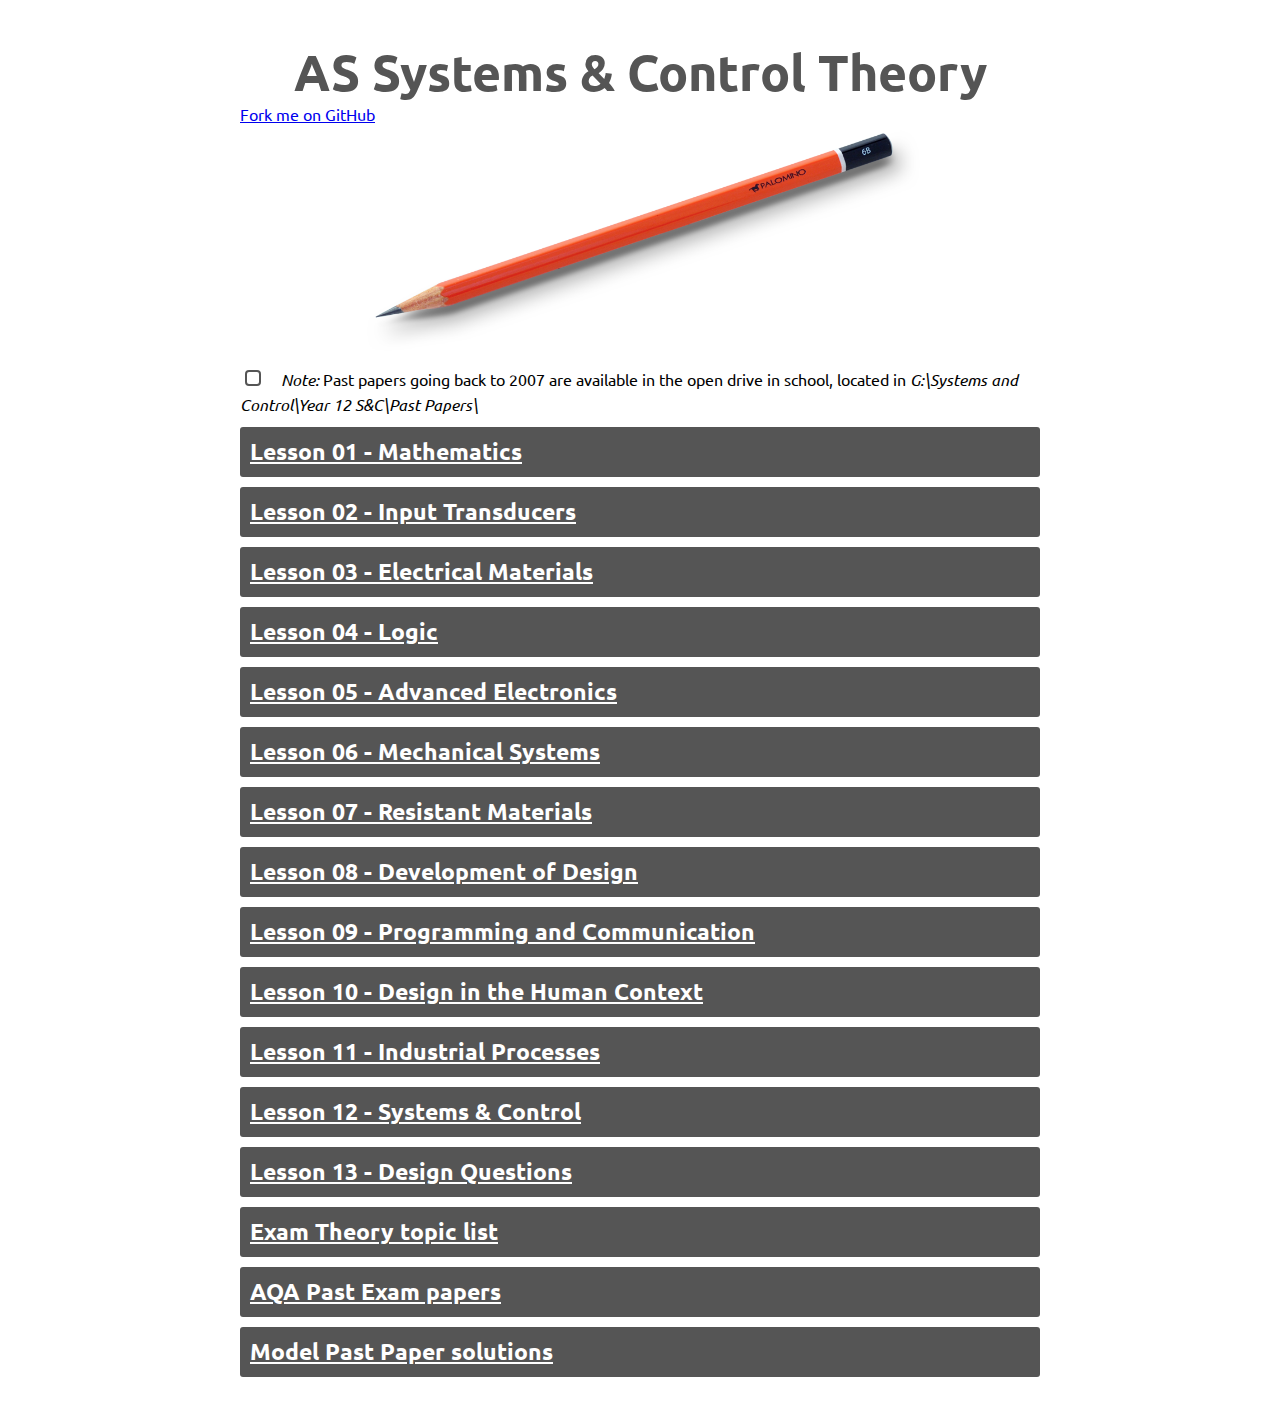
<file: index.html>
<?xml version="1.0" encoding="utf-8"?>
<!DOCTYPE html PUBLIC "-//W3C//DTD XHTML 1.0 Strict//EN"
"http://www.w3.org/TR/xhtml1/DTD/xhtml1-strict.dtd">
<html xmlns="http://www.w3.org/1999/xhtml" lang="en" xml:lang="en">
<head>
<title>AS Systems &amp; Control Theory</title>
<meta  http-equiv="Content-Type" content="text/html;charset=utf-8" />
<meta  name="generator" content="Org-mode" />
<style type="text/css">
 <!--/*--><![CDATA[/*><!--*/
  .title  { text-align: center; }
  .todo   { font-family: monospace; color: red; }
  .done   { color: green; }
  .tag    { background-color: #eee; font-family: monospace;
            padding: 2px; font-size: 80%; font-weight: normal; }
  .timestamp { color: #bebebe; }
  .timestamp-kwd { color: #5f9ea0; }
  .right  { margin-left: auto; margin-right: 0px;  text-align: right; }
  .left   { margin-left: 0px;  margin-right: auto; text-align: left; }
  .center { margin-left: auto; margin-right: auto; text-align: center; }
  .underline { text-decoration: underline; }
  #postamble p, #preamble p { font-size: 90%; margin: .2em; }
  p.verse { margin-left: 3%; }
  pre {
    border: 1px solid #ccc;
    box-shadow: 3px 3px 3px #eee;
    padding: 8pt;
    font-family: monospace;
    overflow: auto;
    margin: 1.2em;
  }
  pre.src {
    position: relative;
    overflow: visible;
    padding-top: 1.2em;
  }
  pre.src:before {
    display: none;
    position: absolute;
    background-color: white;
    top: -10px;
    right: 10px;
    padding: 3px;
    border: 1px solid black;
  }
  pre.src:hover:before { display: inline;}
  pre.src-sh:before    { content: 'sh'; }
  pre.src-bash:before  { content: 'sh'; }
  pre.src-emacs-lisp:before { content: 'Emacs Lisp'; }
  pre.src-R:before     { content: 'R'; }
  pre.src-perl:before  { content: 'Perl'; }
  pre.src-java:before  { content: 'Java'; }
  pre.src-sql:before   { content: 'SQL'; }

  table { border-collapse:collapse; }
  caption.t-above { caption-side: top; }
  caption.t-bottom { caption-side: bottom; }
  td, th { vertical-align:top;  }
  th.right  { text-align: center;  }
  th.left   { text-align: center;   }
  th.center { text-align: center; }
  td.right  { text-align: right;  }
  td.left   { text-align: left;   }
  td.center { text-align: center; }
  dt { font-weight: bold; }
  .footpara:nth-child(2) { display: inline; }
  .footpara { display: block; }
  .footdef  { margin-bottom: 1em; }
  .figure { padding: 1em; }
  .figure p { text-align: center; }
  .inlinetask {
    padding: 10px;
    border: 2px solid gray;
    margin: 10px;
    background: #ffffcc;
  }
  #org-div-home-and-up
   { text-align: right; font-size: 70%; white-space: nowrap; }
  textarea { overflow-x: auto; }
  .linenr { font-size: smaller }
  .code-highlighted { background-color: #ffff00; }
  .org-info-js_info-navigation { border-style: none; }
  #org-info-js_console-label
    { font-size: 10px; font-weight: bold; white-space: nowrap; }
  .org-info-js_search-highlight
    { background-color: #ffff00; color: #000000; font-weight: bold; }
  /*]]>*/-->
</style>
<link rel="stylesheet" type="text/css" href="css/styles.css"/>
<link href='http://fonts.googleapis.com/css?family=Ubuntu+Mono|Ubuntu' rel='stylesheet' type='text/css'>
<script type="text/javascript">
/*
@licstart  The following is the entire license notice for the
JavaScript code in this tag.

Copyright (C) 2012-2013 Free Software Foundation, Inc.

The JavaScript code in this tag is free software: you can
redistribute it and/or modify it under the terms of the GNU
General Public License (GNU GPL) as published by the Free Software
Foundation, either version 3 of the License, or (at your option)
any later version.  The code is distributed WITHOUT ANY WARRANTY;
without even the implied warranty of MERCHANTABILITY or FITNESS
FOR A PARTICULAR PURPOSE.  See the GNU GPL for more details.

As additional permission under GNU GPL version 3 section 7, you
may distribute non-source (e.g., minimized or compacted) forms of
that code without the copy of the GNU GPL normally required by
section 4, provided you include this license notice and a URL
through which recipients can access the Corresponding Source.


@licend  The above is the entire license notice
for the JavaScript code in this tag.
*/
<!--/*--><![CDATA[/*><!--*/
 function CodeHighlightOn(elem, id)
 {
   var target = document.getElementById(id);
   if(null != target) {
     elem.cacheClassElem = elem.className;
     elem.cacheClassTarget = target.className;
     target.className = "code-highlighted";
     elem.className   = "code-highlighted";
   }
 }
 function CodeHighlightOff(elem, id)
 {
   var target = document.getElementById(id);
   if(elem.cacheClassElem)
     elem.className = elem.cacheClassElem;
   if(elem.cacheClassTarget)
     target.className = elem.cacheClassTarget;
 }
/*]]>*///-->
</script>
<script type="text/javascript" src="http://orgmode.org/mathjax/MathJax.js"></script>
<script type="text/javascript">
<!--/*--><![CDATA[/*><!--*/
    MathJax.Hub.Config({
        // Only one of the two following lines, depending on user settings
        // First allows browser-native MathML display, second forces HTML/CSS
        //  config: ["MMLorHTML.js"], jax: ["input/TeX"],
            jax: ["input/TeX", "output/HTML-CSS"],
        extensions: ["tex2jax.js","TeX/AMSmath.js","TeX/AMSsymbols.js",
                     "TeX/noUndefined.js"],
        tex2jax: {
            inlineMath: [ ["\\(","\\)"] ],
            displayMath: [ ['$$','$$'], ["\\[","\\]"], ["\\begin{displaymath}","\\end{displaymath}"] ],
            skipTags: ["script","noscript","style","textarea","pre","code"],
            ignoreClass: "tex2jax_ignore",
            processEscapes: false,
            processEnvironments: true,
            preview: "TeX"
        },
        showProcessingMessages: true,
        displayAlign: "center",
        displayIndent: "2em",

        "HTML-CSS": {
             scale: 100,
             availableFonts: ["STIX","TeX"],
             preferredFont: "TeX",
             webFont: "TeX",
             imageFont: "TeX",
             showMathMenu: true,
        },
        MMLorHTML: {
             prefer: {
                 MSIE:    "MML",
                 Firefox: "MML",
                 Opera:   "HTML",
                 other:   "HTML"
             }
        }
    });
/*]]>*///-->
</script>
</head>
<body>
<div id="content">
<h1 class="title">AS Systems &amp; Control Theory</h1>
<div class="github-fork-ribbon-wrapper left">
<div class="github-fork-ribbon">
<a href="https://github.com/stsb11/as_theory">Fork me on GitHub</a>
</div>
</div>
<center>
<img src=img/pencil.png width=70%>
</center>
<ul class="org-ul">
<li><i>Note:</i> Past papers going back to 2007 are available in the open drive in school, located in <i>G:\Systems and Control\Year 12 S&amp;C\Past Papers\</i>
</li>
</ul>
<div id="outline-container-sec-1" class="outline-2 link-heading">
<h2 id="sec-1"><a href="1.html">Lesson 01 - Mathematics</a></h2>
<div class="outline-text-2" id="text-1">
</div>
</div>
<div id="outline-container-sec-2" class="outline-2 link-heading">
<h2 id="sec-2"><a href="2.html">Lesson 02 - Input Transducers</a></h2>
<div class="outline-text-2" id="text-2">
</div>
</div>
<div id="outline-container-sec-3" class="outline-2 link-heading">
<h2 id="sec-3"><a href="3.html">Lesson 03 - Electrical Materials</a></h2>
<div class="outline-text-2" id="text-3">
</div>
</div>
<div id="outline-container-sec-4" class="outline-2 link-heading">
<h2 id="sec-4"><a href="./4.html">Lesson 04 - Logic</a></h2>
<div class="outline-text-2" id="text-4">
</div>
</div>
<div id="outline-container-sec-5" class="outline-2 link-heading">
<h2 id="sec-5"><a href="5.html">Lesson 05 - Advanced Electronics</a></h2>
<div class="outline-text-2" id="text-5">
</div>
</div>
<div id="outline-container-sec-6" class="outline-2 link-heading">
<h2 id="sec-6"><a href="6.html">Lesson 06 - Mechanical Systems</a></h2>
<div class="outline-text-2" id="text-6">
</div>
</div>
<div id="outline-container-sec-7" class="outline-2 link-heading">
<h2 id="sec-7"><a href="./7.html">Lesson 07 - Resistant Materials</a></h2>
<div class="outline-text-2" id="text-7">
</div>
</div>
<div id="outline-container-sec-8" class="outline-2 link-heading">
<h2 id="sec-8"><a href="./8.html">Lesson 08 - Development of Design</a></h2>
<div class="outline-text-2" id="text-8">
</div>
</div>
<div id="outline-container-sec-9" class="outline-2 link-heading">
<h2 id="sec-9"><a href="./9.html">Lesson 09 - Programming and Communication</a></h2>
<div class="outline-text-2" id="text-9">
</div>
</div>
<div id="outline-container-sec-10" class="outline-2 link-heading">
<h2 id="sec-10"><a href="./10.html">Lesson 10 - Design in the Human Context</a></h2>
<div class="outline-text-2" id="text-10">
</div>
</div>
<div id="outline-container-sec-11" class="outline-2 link-heading">
<h2 id="sec-11"><a href="./11.html">Lesson 11 - Industrial Processes</a></h2>
<div class="outline-text-2" id="text-11">
</div>
</div>
<div id="outline-container-sec-12" class="outline-2 link-heading">
<h2 id="sec-12"><a href="./12.html">Lesson 12 - Systems &amp; Control</a></h2>
<div class="outline-text-2" id="text-12">
</div>
</div>
<div id="outline-container-sec-13" class="outline-2 link-heading">
<h2 id="sec-13"><a href="./13.html">Lesson 13 - Design Questions</a></h2>
<div class="outline-text-2" id="text-13">
</div>
</div>
<div id="outline-container-sec-14" class="outline-2 link-heading">
<h2 id="sec-14"><a href="./theory.doc">Exam Theory topic list</a></h2>
<div class="outline-text-2" id="text-14">
</div>
</div>
<div id="outline-container-sec-15" class="outline-2 link-heading">
<h2 id="sec-15"><a href="http://www.aqa.org.uk/subjects/design-and-technology/a-level/design-and-technology-systems-2555/past-papers-and-mark-schemes">AQA Past Exam papers</a></h2>
<div class="outline-text-2" id="text-15">
</div>
</div>
<div id="outline-container-sec-16" class="outline-2 link-heading">
<h2 id="sec-16"><a href="./examples.html">Model Past Paper solutions</a></h2>
<div class="outline-text-2" id="text-16">
</div>
</div>
</div>
<div id="postamble" class="status">
<p class="validation"></p>
</div>
</body>
</html>
</file>
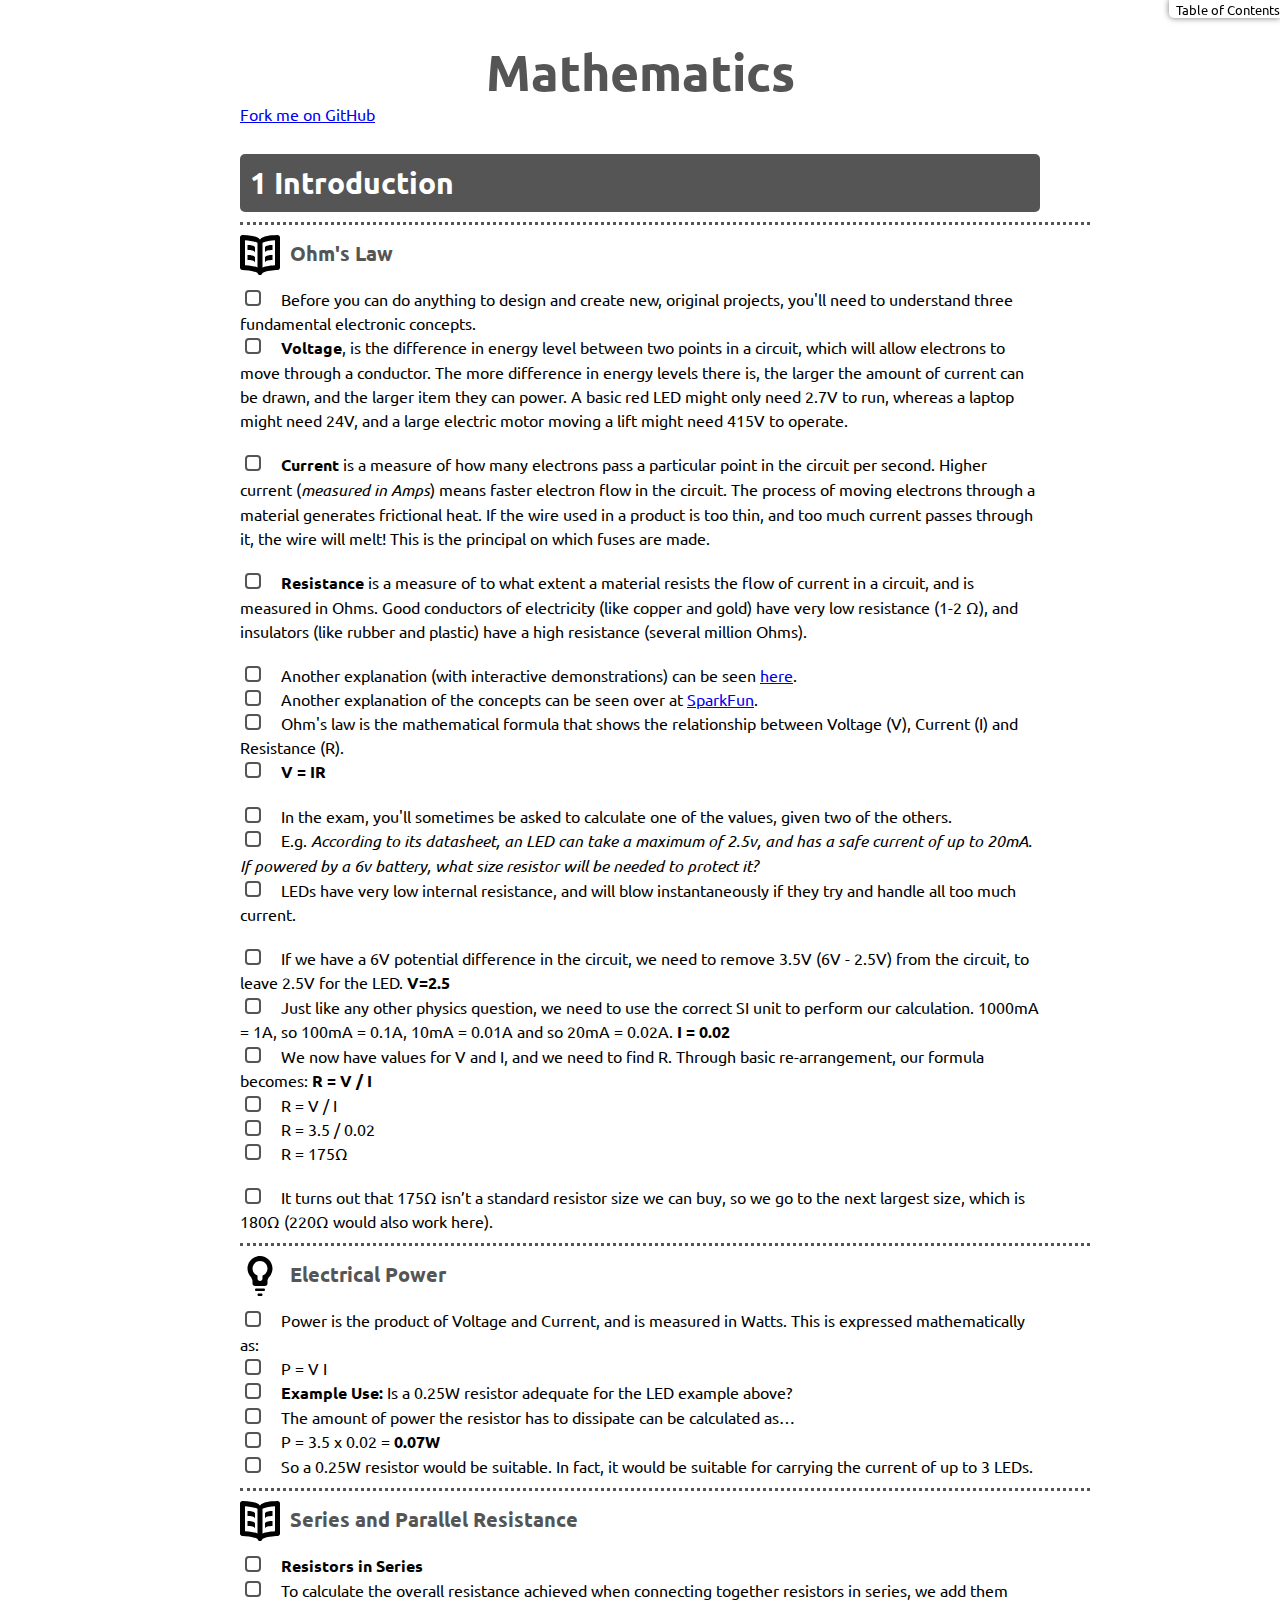
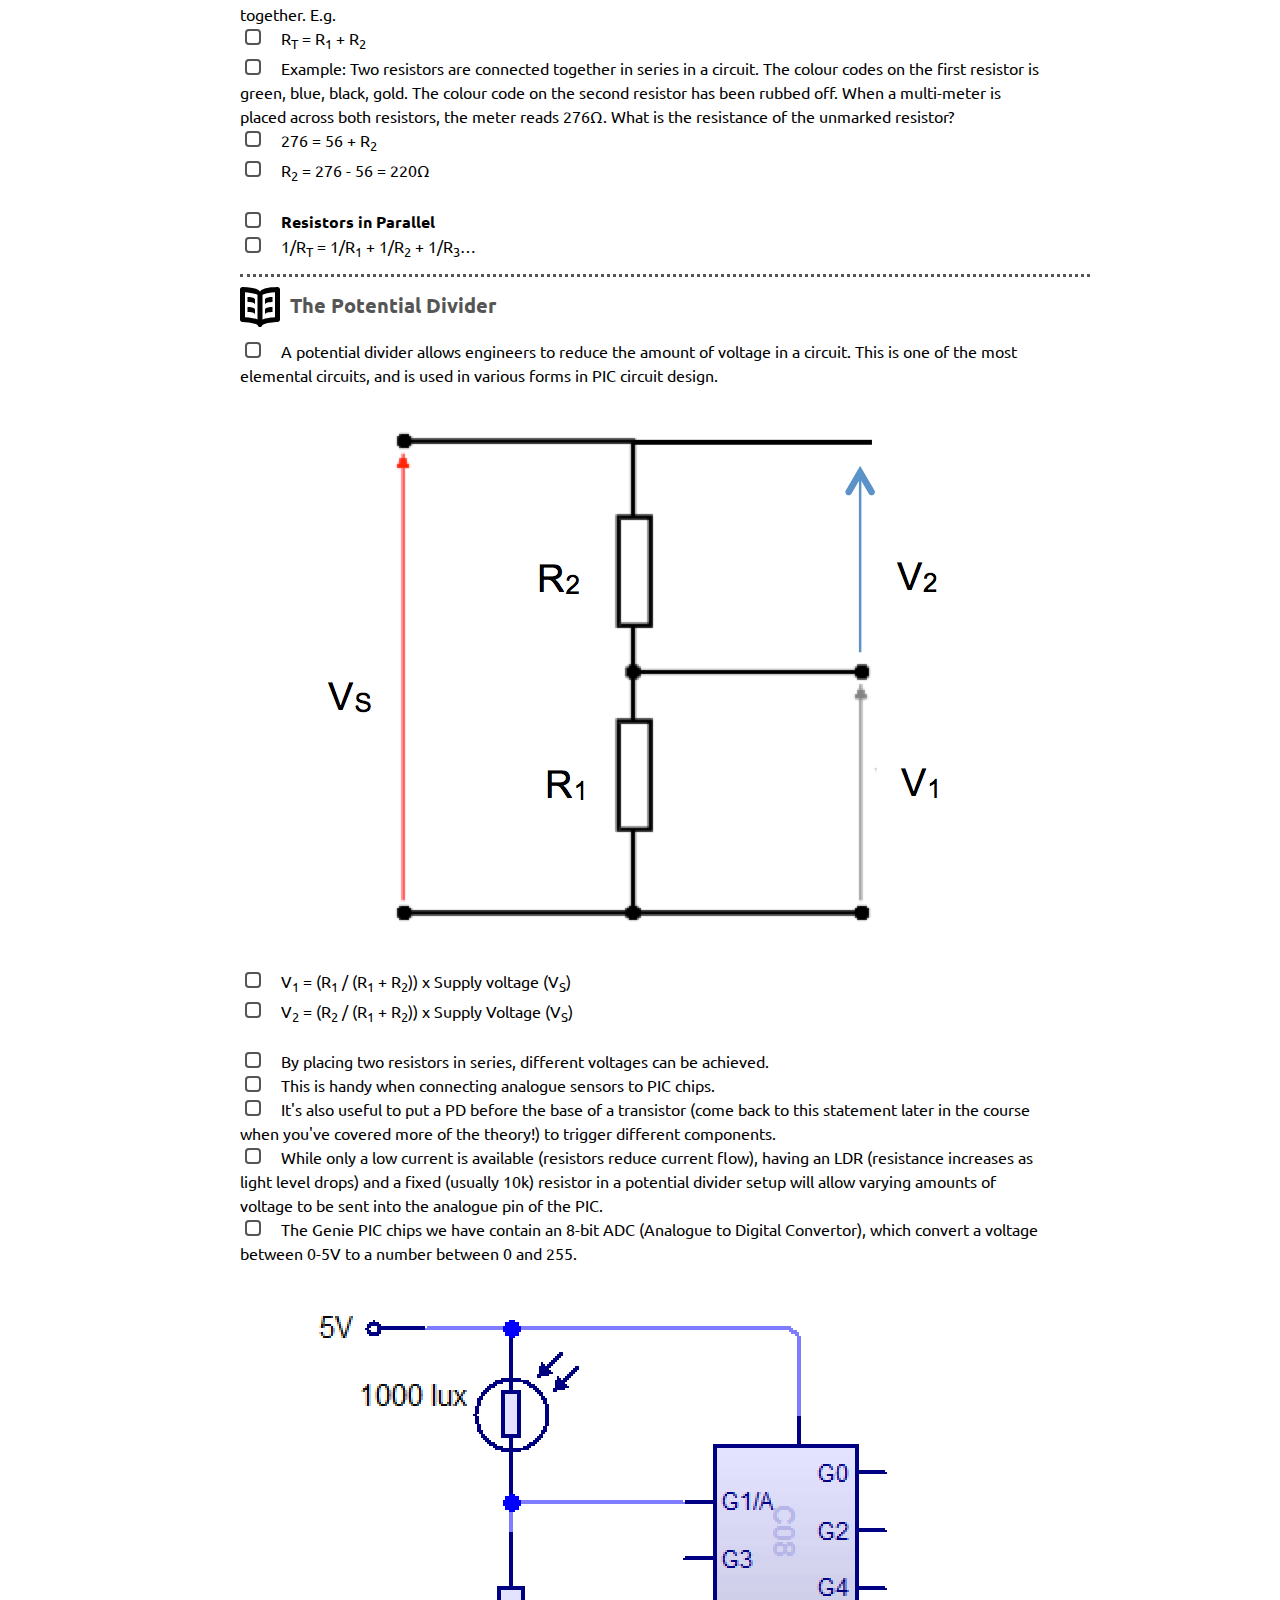
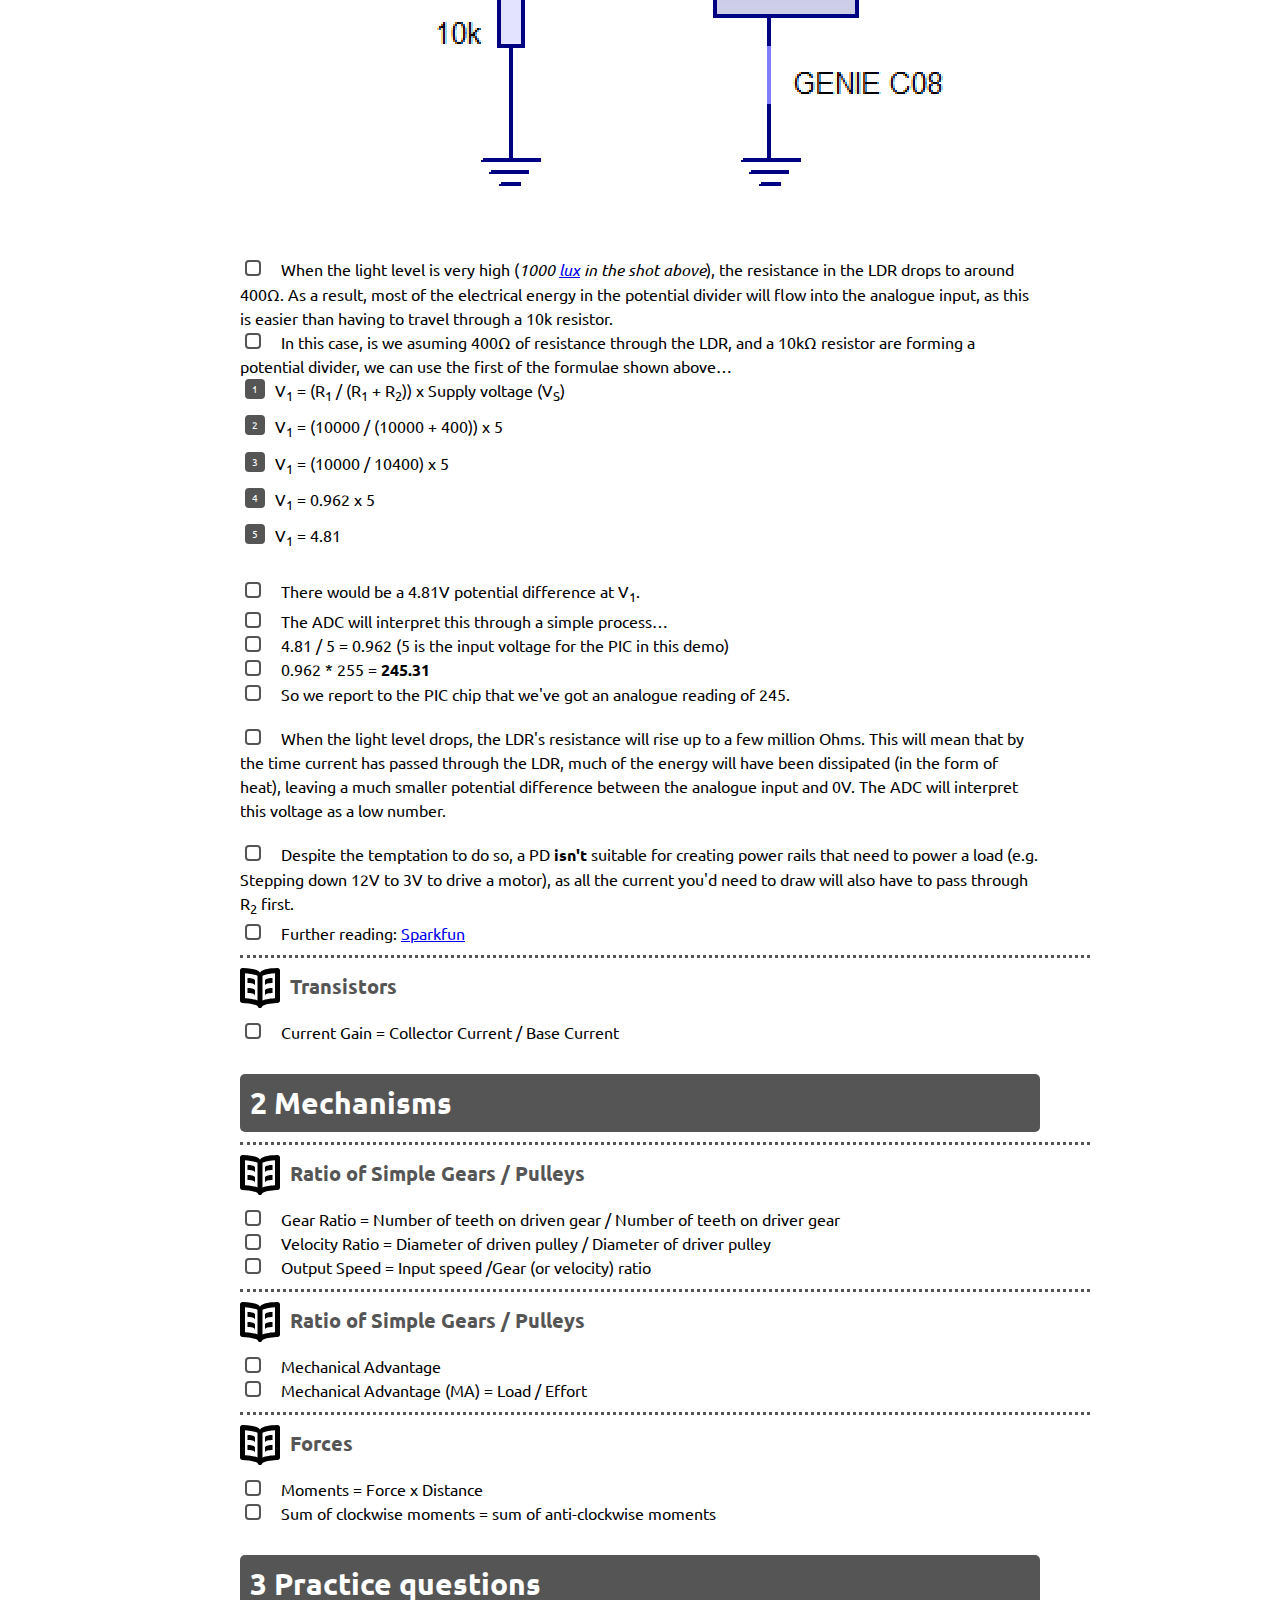
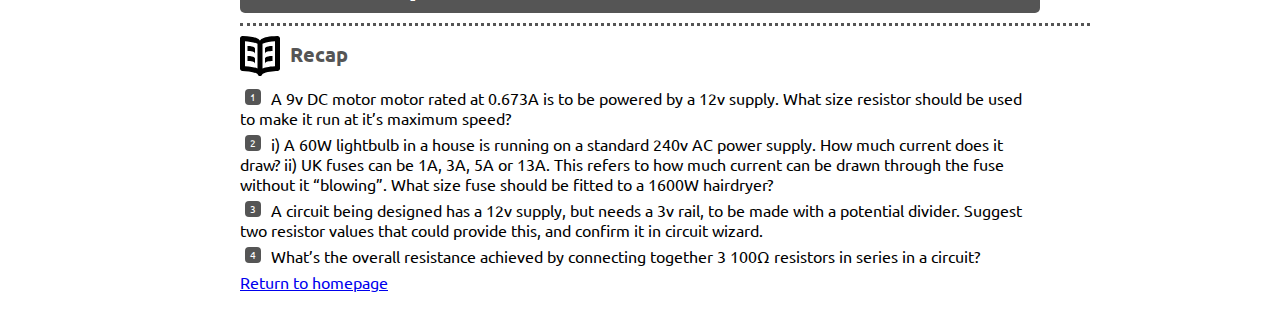
<file: 1.html>
<?xml version="1.0" encoding="utf-8"?>
<!DOCTYPE html PUBLIC "-//W3C//DTD XHTML 1.0 Strict//EN"
"http://www.w3.org/TR/xhtml1/DTD/xhtml1-strict.dtd">
<html xmlns="http://www.w3.org/1999/xhtml" lang="en" xml:lang="en">
<head>
<title>Mathematics</title>
<meta  http-equiv="Content-Type" content="text/html;charset=utf-8" />
<meta  name="generator" content="Org-mode" />
<style type="text/css">
 <!--/*--><![CDATA[/*><!--*/
  .title  { text-align: center; }
  .todo   { font-family: monospace; color: red; }
  .done   { color: green; }
  .tag    { background-color: #eee; font-family: monospace;
            padding: 2px; font-size: 80%; font-weight: normal; }
  .timestamp { color: #bebebe; }
  .timestamp-kwd { color: #5f9ea0; }
  .right  { margin-left: auto; margin-right: 0px;  text-align: right; }
  .left   { margin-left: 0px;  margin-right: auto; text-align: left; }
  .center { margin-left: auto; margin-right: auto; text-align: center; }
  .underline { text-decoration: underline; }
  #postamble p, #preamble p { font-size: 90%; margin: .2em; }
  p.verse { margin-left: 3%; }
  pre {
    border: 1px solid #ccc;
    box-shadow: 3px 3px 3px #eee;
    padding: 8pt;
    font-family: monospace;
    overflow: auto;
    margin: 1.2em;
  }
  pre.src {
    position: relative;
    overflow: visible;
    padding-top: 1.2em;
  }
  pre.src:before {
    display: none;
    position: absolute;
    background-color: white;
    top: -10px;
    right: 10px;
    padding: 3px;
    border: 1px solid black;
  }
  pre.src:hover:before { display: inline;}
  pre.src-sh:before    { content: 'sh'; }
  pre.src-bash:before  { content: 'sh'; }
  pre.src-emacs-lisp:before { content: 'Emacs Lisp'; }
  pre.src-R:before     { content: 'R'; }
  pre.src-perl:before  { content: 'Perl'; }
  pre.src-java:before  { content: 'Java'; }
  pre.src-sql:before   { content: 'SQL'; }

  table { border-collapse:collapse; }
  caption.t-above { caption-side: top; }
  caption.t-bottom { caption-side: bottom; }
  td, th { vertical-align:top;  }
  th.right  { text-align: center;  }
  th.left   { text-align: center;   }
  th.center { text-align: center; }
  td.right  { text-align: right;  }
  td.left   { text-align: left;   }
  td.center { text-align: center; }
  dt { font-weight: bold; }
  .footpara:nth-child(2) { display: inline; }
  .footpara { display: block; }
  .footdef  { margin-bottom: 1em; }
  .figure { padding: 1em; }
  .figure p { text-align: center; }
  .inlinetask {
    padding: 10px;
    border: 2px solid gray;
    margin: 10px;
    background: #ffffcc;
  }
  #org-div-home-and-up
   { text-align: right; font-size: 70%; white-space: nowrap; }
  textarea { overflow-x: auto; }
  .linenr { font-size: smaller }
  .code-highlighted { background-color: #ffff00; }
  .org-info-js_info-navigation { border-style: none; }
  #org-info-js_console-label
    { font-size: 10px; font-weight: bold; white-space: nowrap; }
  .org-info-js_search-highlight
    { background-color: #ffff00; color: #000000; font-weight: bold; }
  /*]]>*/-->
</style>
<link rel="stylesheet" type="text/css" href="css/styles.css"/>
<link href='http://fonts.googleapis.com/css?family=Ubuntu+Mono|Ubuntu' rel='stylesheet' type='text/css'>
<script type="text/javascript">
/*
@licstart  The following is the entire license notice for the
JavaScript code in this tag.

Copyright (C) 2012-2013 Free Software Foundation, Inc.

The JavaScript code in this tag is free software: you can
redistribute it and/or modify it under the terms of the GNU
General Public License (GNU GPL) as published by the Free Software
Foundation, either version 3 of the License, or (at your option)
any later version.  The code is distributed WITHOUT ANY WARRANTY;
without even the implied warranty of MERCHANTABILITY or FITNESS
FOR A PARTICULAR PURPOSE.  See the GNU GPL for more details.

As additional permission under GNU GPL version 3 section 7, you
may distribute non-source (e.g., minimized or compacted) forms of
that code without the copy of the GNU GPL normally required by
section 4, provided you include this license notice and a URL
through which recipients can access the Corresponding Source.


@licend  The above is the entire license notice
for the JavaScript code in this tag.
*/
<!--/*--><![CDATA[/*><!--*/
 function CodeHighlightOn(elem, id)
 {
   var target = document.getElementById(id);
   if(null != target) {
     elem.cacheClassElem = elem.className;
     elem.cacheClassTarget = target.className;
     target.className = "code-highlighted";
     elem.className   = "code-highlighted";
   }
 }
 function CodeHighlightOff(elem, id)
 {
   var target = document.getElementById(id);
   if(elem.cacheClassElem)
     elem.className = elem.cacheClassElem;
   if(elem.cacheClassTarget)
     target.className = elem.cacheClassTarget;
 }
/*]]>*///-->
</script>
</head>
<body>
<div id="content">
<h1 class="title">Mathematics</h1>
<div id="table-of-contents">
<h2>Table of Contents</h2>
<div id="text-table-of-contents">
<ul>
<li><a href="#sec-1">1. Introduction</a>
<ul>
<li><a href="#sec-1-1">Ohm's Law</a></li>
<li><a href="#sec-1-2">Electrical Power</a></li>
<li><a href="#sec-1-3">Series and Parallel Resistance</a></li>
<li><a href="#sec-1-4">The Potential Divider</a></li>
<li><a href="#sec-1-5">Transistors</a></li>
</ul>
</li>
<li><a href="#sec-2">2. Mechanisms</a>
<ul>
<li><a href="#sec-2-1">Ratio of Simple Gears / Pulleys</a></li>
<li><a href="#sec-2-2">Ratio of Simple Gears / Pulleys</a></li>
<li><a href="#sec-2-3">Forces</a></li>
</ul>
</li>
<li><a href="#sec-3">3. Practice questions</a>
<ul>
<li><a href="#sec-3-1">Recap</a></li>
</ul>
</li>
</ul>
</div>
</div>
<div class="github-fork-ribbon-wrapper left">
<div class="github-fork-ribbon">
<a href="https://github.com/stsb11/as_theory">Fork me on GitHub</a>
</div>
</div>
<center>
<imgzz src='' width=33%>
</center>

<div id="outline-container-sec-1" class="outline-2 activity">
<h2 id="sec-1"><span class="section-number-2">1</span> Introduction</h2>
<div class="outline-text-2" id="text-1">
</div>
<div id="outline-container-sec-1-1" class="outline-3 learn">
<h3 id="sec-1-1">Ohm's Law</h3>
<div class="outline-text-3" id="text-1-1">
<ul class="org-ul">
<li>Before you can do anything to design and create new, original projects, you'll need to understand three fundamental electronic concepts. 
</li>
<li><b>Voltage</b>, is the difference in energy level between two points in a circuit, which will allow electrons to move through a conductor. The more difference in energy levels there is, the larger the amount of current can be drawn, and the larger item they can power. A basic red LED might only need 2.7V to run, whereas a laptop might need 24V, and a large electric motor moving a lift might need 415V to operate. 
</li>
</ul>
<br>
<ul class="org-ul">
<li><b><b>Current</b></b> is a measure of how many electrons pass a particular point in the circuit per second. Higher current (<i>measured in Amps</i>) means faster electron flow in the circuit. The process of moving electrons through a material generates frictional heat. If the wire used in a product is too thin, and too much current passes through it, the wire will melt! This is the principal on which fuses are made. 
</li>
</ul>
<br>
<ul class="org-ul">
<li><b><b>Resistance</b></b> is a measure of to what extent a material resists the flow of current in a circuit, and is measured in Ohms. Good conductors of electricity (like copper and gold) have very low resistance (1-2 &Omega;), and insulators (like rubber and plastic) have a high resistance (several million Ohms). 
</li>
</ul>
<br>
<ul class="org-ul">
<li>Another explanation (with interactive demonstrations) can be seen <a href="https://www.bournetoinvent.com/projects/7-SC-Torch/pages/1_Lesson.html">here</a>.
</li>
<li>Another explanation of the concepts can be seen over at <a href="https://learn.sparkfun.com/tutorials/voltage-current-resistance-and-ohms-law">SparkFun</a>. 
</li>
<li>Ohm's law is the mathematical formula that shows the relationship between Voltage (V), Current (I) and Resistance (R). 
<ul class="org-ul">
<li><b>V = IR</b>
</li>
</ul>
</li>
</ul>
<br>

<ul class="org-ul">
<li>In the exam, you'll sometimes be asked to calculate one of the values, given two of the others.
</li>
<li>E.g. <i>According to its datasheet, an LED can take a maximum of 2.5v, and has a safe current of up to 20mA. If powered by a 6v battery, what size resistor will be needed to protect it?</i>
</li>
<li>LEDs have very low internal resistance, and will blow instantaneously if they try and handle all too much current.
</li>
</ul>
<br>
<ul class="org-ul">
<li>If we have a 6V potential difference in the circuit, we need to remove 3.5V (6V - 2.5V) from the circuit, to leave 2.5V for the LED. <b>V=2.5</b>
</li>
<li>Just like any other physics question, we need to use the correct SI unit to perform our calculation. 1000mA = 1A, so 100mA = 0.1A, 10mA = 0.01A and so 20mA = 0.02A. <b>I = 0.02</b>
</li>
<li>We now have values for V and I, and we need to find R. Through basic re-arrangement, our formula becomes: <b>R = V / I</b>
<ul class="org-ul">
<li>R = V / I
</li>
<li>R = 3.5 / 0.02
</li>
<li>R = 175&Omega;
</li>
</ul>
</li>
</ul>
<br>
<ul class="org-ul">
<li>It turns out that 175Ω isn’t a standard resistor size we can buy, so we go to the next largest size, which is 180Ω (220Ω would also work here).
</li>
</ul>
</div>
</div>
<div id="outline-container-sec-1-2" class="outline-3 try">
<h3 id="sec-1-2">Electrical Power</h3>
<div class="outline-text-3" id="text-1-2">
<ul class="org-ul">
<li>Power is the product of Voltage and Current, and is measured in Watts. This is expressed mathematically as:
<ul class="org-ul">
<li>P = V I
</li>
</ul>
</li>

<li><b>Example Use:</b> Is a 0.25W resistor adequate for the LED example above? 
<ul class="org-ul">
<li>The amount of power the resistor has to dissipate can be calculated as… 
</li>
<li>P = 3.5 x 0.02 = <b>0.07W</b>
</li>
<li>So a 0.25W resistor would be suitable. In fact, it would be suitable for carrying the current of up to 3 LEDs. 
</li>
</ul>
</li>
</ul>
</div>
</div>

<div id="outline-container-sec-1-3" class="outline-3 learn">
<h3 id="sec-1-3">Series and Parallel Resistance</h3>
<div class="outline-text-3" id="text-1-3">
<ul class="org-ul">
<li><b>Resistors in Series</b>
</li>
<li>To calculate the overall resistance achieved when connecting together resistors in series, we add them together. E.g.
<ul class="org-ul">
<li>R<sub>T</sub> = R<sub>1</sub> + R<sub>2</sub>
</li>
</ul>
</li>
<li>Example: Two resistors are connected together in series in a circuit. The colour codes on the first resistor is green, blue, black, gold. The colour code on the second resistor has been rubbed off. When a multi-meter is placed across both resistors, the meter reads 276Ω. What is the resistance of the unmarked resistor?
<ul class="org-ul">
<li>276 = 56 + R<sub>2</sub>
</li>
<li>R<sub>2</sub> = 276 - 56 = 220&Omega; 
</li>
</ul>
</li>
</ul>
<br>
<ul class="org-ul">
<li><b>Resistors in Parallel</b>
<ul class="org-ul">
<li>1/R<sub>T</sub> = 1/R<sub>1</sub> + 1/R<sub>2</sub> + 1/R<sub>3</sub>…
</li>
</ul>
</li>
</ul>
</div>
</div>
<div id="outline-container-sec-1-4" class="outline-3 learn">
<h3 id="sec-1-4">The Potential Divider</h3>
<div class="outline-text-3" id="text-1-4">
<ul class="org-ul">
<li>A potential divider allows engineers to reduce the amount of voltage in a circuit. This is one of the most elemental circuits, and is used in various forms in PIC circuit design.
</li>
</ul>

<div class="figure">
<p><img src="./img/pot_div.png" alt="pot_div.png" />
</p>
</div>
<ul class="org-ul">
<li>V<sub>1</sub> = (R<sub>1</sub> / (R<sub>1</sub> + R<sub>2</sub>)) x Supply voltage (V<sub>S</sub>)
</li>
<li>V<sub>2</sub> = (R<sub>2</sub> / (R<sub>1</sub> + R<sub>2</sub>)) x Supply Voltage (V<sub>S</sub>)
</li>
</ul>
<br>
<ul class="org-ul">
<li>By placing two resistors in series, different voltages can be achieved.
</li>
<li>This is handy when connecting analogue sensors to PIC chips. 
</li>
<li>It's also useful to put a PD before the base of a transistor (come back to this statement later in the course when you've covered more of the theory!) to trigger different components.
<ul class="org-ul">
<li>While only a low current is available (resistors reduce current flow), having an LDR (resistance increases as light level drops) and a fixed (usually 10k) resistor in a potential divider setup will allow varying amounts of voltage to be sent into the analogue pin of the PIC.
</li>
<li>The Genie PIC chips we have contain an 8-bit ADC (Analogue to Digital Convertor), which convert a voltage between 0-5V to a number between 0 and 255.
</li>
</ul>
</li>
</ul>

<div class="figure">
<p><img src="./img/ldr.png" alt="ldr.png" />
</p>
</div>
<ul class="org-ul">
<li>When the light level is very high (<i>1000 <a href="http://en.wikipedia.org/wiki/Lux">lux</a> in the shot above</i>), the resistance in the LDR drops to around 400&Omega;. As a result, most of the electrical energy in the potential divider will flow into the analogue input, as this is easier than having to travel through a 10k resistor. 
</li>
<li>In this case, is we asuming 400&Omega; of resistance through the LDR, and a 10k&Omega; resistor are forming a potential divider, we can use the first of the formulae shown above&#x2026;
<ol class="org-ol">
<li>V<sub>1</sub> = (R<sub>1</sub> / (R<sub>1</sub> + R<sub>2</sub>)) x Supply voltage (V<sub>S</sub>)
</li>
<li>V<sub>1</sub> = (10000 / (10000 + 400)) x 5
</li>
<li>V<sub>1</sub> = (10000 / 10400) x 5
</li>
<li>V<sub>1</sub> = 0.962 x 5
</li>
<li>V<sub>1</sub> = 4.81
</li>
</ol>
</li>
</ul>
<br>
<ul class="org-ul">
<li>There would be a 4.81V potential difference at V<sub>1</sub>. 
<ul class="org-ul">
<li>The ADC will interpret this through a simple process&#x2026;
<ul class="org-ul">
<li>4.81 / 5 = 0.962 (5 is the input voltage for the PIC in this demo)
</li>
<li>0.962 * 255 = <b>245.31</b>
</li>
<li>So we report to the PIC chip that we've got an analogue reading of 245. 
</li>
</ul>
</li>
</ul>
</li>
</ul>
<br>
<ul class="org-ul">
<li>When the light level drops, the LDR's resistance will rise up to a few million Ohms. This will mean that by the time current has passed through the LDR, much of the energy will have been dissipated (in the form of heat), leaving a much smaller potential difference between the analogue input and 0V. The ADC will interpret this voltage as a low number.
</li>
</ul>
<br>
<ul class="org-ul">
<li>Despite the temptation to do so, a PD  <b>isn't</b> suitable for creating power rails that need to power a load (e.g. Stepping down 12V to 3V to drive a motor), as all the current you'd need to draw will also have to pass through R<sub>2</sub> first. 

<ul class="org-ul">
<li>Further reading: <a href="https://dlnmh9ip6v2uc.cloudfront.net/r/600-600/assets/4/0/3/a/e/511948ffce395f7f47000000.png">Sparkfun</a>
</li>
</ul>
</li>
</ul>
</div>
</div>

<div id="outline-container-sec-1-5" class="outline-3 learn">
<h3 id="sec-1-5">Transistors</h3>
<div class="outline-text-3" id="text-1-5">
<ul class="org-ul">
<li>Current Gain = Collector Current / Base Current
</li>
</ul>
</div>
</div>
</div>
<div id="outline-container-sec-2" class="outline-2 activity">
<h2 id="sec-2"><span class="section-number-2">2</span> Mechanisms</h2>
<div class="outline-text-2" id="text-2">
</div>
<div id="outline-container-sec-2-1" class="outline-3 learn">
<h3 id="sec-2-1">Ratio of Simple Gears / Pulleys</h3>
<div class="outline-text-3" id="text-2-1">
<ul class="org-ul">
<li>Gear Ratio = Number of teeth on driven gear / Number of teeth on driver gear
</li>
<li>Velocity Ratio = Diameter of driven pulley / Diameter of driver pulley
</li>
<li>Output Speed = Input speed /Gear (or velocity) ratio
</li>
</ul>
</div>
</div>

<div id="outline-container-sec-2-2" class="outline-3 learn">
<h3 id="sec-2-2">Ratio of Simple Gears / Pulleys</h3>
<div class="outline-text-3" id="text-2-2">
<ul class="org-ul">
<li>Mechanical Advantage
</li>
<li>Mechanical Advantage (MA) = Load / Effort
</li>
</ul>
</div>
</div>

<div id="outline-container-sec-2-3" class="outline-3 learn">
<h3 id="sec-2-3">Forces</h3>
<div class="outline-text-3" id="text-2-3">
<ul class="org-ul">
<li>Moments = Force x Distance
</li>
<li>Sum of clockwise moments = sum of anti-clockwise moments
</li>
</ul>
</div>
</div>
</div>

<div id="outline-container-sec-3" class="outline-2 activity">
<h2 id="sec-3"><span class="section-number-2">3</span> Practice questions</h2>
<div class="outline-text-2" id="text-3">
</div>
<div id="outline-container-sec-3-1" class="outline-3 learn">
<h3 id="sec-3-1">Recap</h3>
<div class="outline-text-3" id="text-3-1">
<ol class="org-ol">
<li>A 9v DC motor motor rated at 0.673A is to be powered by a 12v supply. What size resistor should be used to make it run at it’s maximum speed?
</li>
<li>i) A 60W lightbulb in a house is running on a standard 240v AC power supply. How much current does it draw?
ii) UK fuses can be 1A, 3A, 5A or 13A. This refers to how much current can be drawn through the fuse without it “blowing”. What size fuse should be fitted to a 1600W hairdryer?
</li>
<li>A circuit being designed has a 12v supply, but needs a 3v rail, to be made with a potential divider. Suggest two resistor values that could provide this, and confirm it in circuit wizard.
</li>
<li>What’s the overall resistance achieved by connecting together 3 100Ω resistors in series in a circuit?
</li>
</ol>

<p>
<a href="index.html">Return to homepage</a>
</p>
</div>
</div>
</div>
</div>
<div id="postamble" class="status">
<p class="validation"></p>
</div>
</body>
</html>
</file>
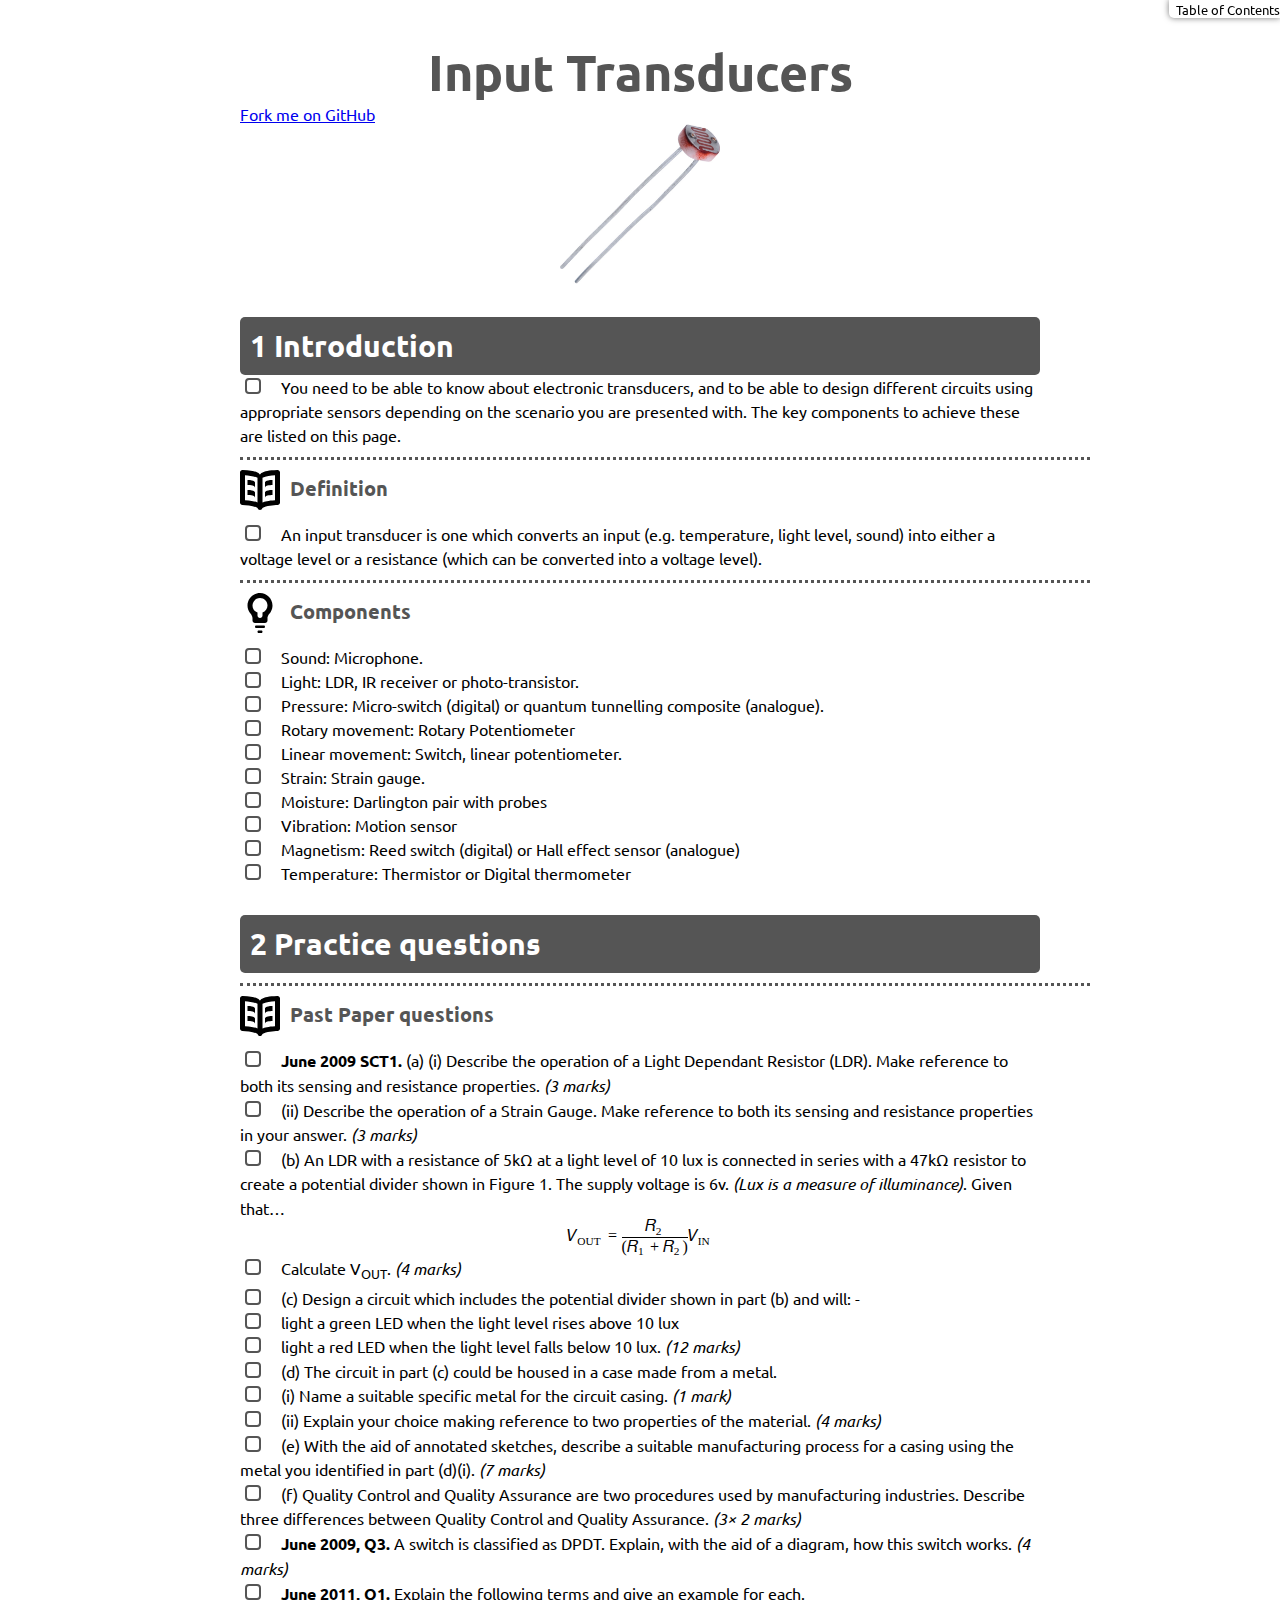
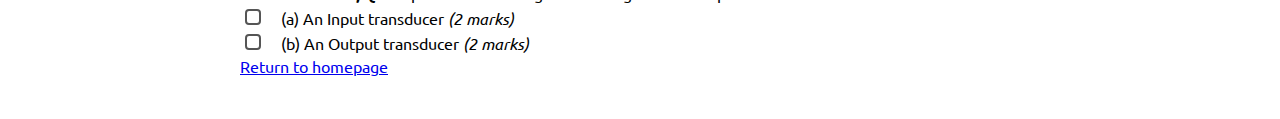
<file: 2.html>
<?xml version="1.0" encoding="utf-8"?>
<!DOCTYPE html PUBLIC "-//W3C//DTD XHTML 1.0 Strict//EN"
"http://www.w3.org/TR/xhtml1/DTD/xhtml1-strict.dtd">
<html xmlns="http://www.w3.org/1999/xhtml" lang="en" xml:lang="en">
<head>
<title>Input Transducers</title>
<meta  http-equiv="Content-Type" content="text/html;charset=utf-8" />
<meta  name="generator" content="Org-mode" />
<style type="text/css">
 <!--/*--><![CDATA[/*><!--*/
  .title  { text-align: center; }
  .todo   { font-family: monospace; color: red; }
  .done   { color: green; }
  .tag    { background-color: #eee; font-family: monospace;
            padding: 2px; font-size: 80%; font-weight: normal; }
  .timestamp { color: #bebebe; }
  .timestamp-kwd { color: #5f9ea0; }
  .right  { margin-left: auto; margin-right: 0px;  text-align: right; }
  .left   { margin-left: 0px;  margin-right: auto; text-align: left; }
  .center { margin-left: auto; margin-right: auto; text-align: center; }
  .underline { text-decoration: underline; }
  #postamble p, #preamble p { font-size: 90%; margin: .2em; }
  p.verse { margin-left: 3%; }
  pre {
    border: 1px solid #ccc;
    box-shadow: 3px 3px 3px #eee;
    padding: 8pt;
    font-family: monospace;
    overflow: auto;
    margin: 1.2em;
  }
  pre.src {
    position: relative;
    overflow: visible;
    padding-top: 1.2em;
  }
  pre.src:before {
    display: none;
    position: absolute;
    background-color: white;
    top: -10px;
    right: 10px;
    padding: 3px;
    border: 1px solid black;
  }
  pre.src:hover:before { display: inline;}
  pre.src-sh:before    { content: 'sh'; }
  pre.src-bash:before  { content: 'sh'; }
  pre.src-emacs-lisp:before { content: 'Emacs Lisp'; }
  pre.src-R:before     { content: 'R'; }
  pre.src-perl:before  { content: 'Perl'; }
  pre.src-java:before  { content: 'Java'; }
  pre.src-sql:before   { content: 'SQL'; }

  table { border-collapse:collapse; }
  caption.t-above { caption-side: top; }
  caption.t-bottom { caption-side: bottom; }
  td, th { vertical-align:top;  }
  th.right  { text-align: center;  }
  th.left   { text-align: center;   }
  th.center { text-align: center; }
  td.right  { text-align: right;  }
  td.left   { text-align: left;   }
  td.center { text-align: center; }
  dt { font-weight: bold; }
  .footpara:nth-child(2) { display: inline; }
  .footpara { display: block; }
  .footdef  { margin-bottom: 1em; }
  .figure { padding: 1em; }
  .figure p { text-align: center; }
  .inlinetask {
    padding: 10px;
    border: 2px solid gray;
    margin: 10px;
    background: #ffffcc;
  }
  #org-div-home-and-up
   { text-align: right; font-size: 70%; white-space: nowrap; }
  textarea { overflow-x: auto; }
  .linenr { font-size: smaller }
  .code-highlighted { background-color: #ffff00; }
  .org-info-js_info-navigation { border-style: none; }
  #org-info-js_console-label
    { font-size: 10px; font-weight: bold; white-space: nowrap; }
  .org-info-js_search-highlight
    { background-color: #ffff00; color: #000000; font-weight: bold; }
  /*]]>*/-->
</style>
<link rel="stylesheet" type="text/css" href="css/styles.css"/>
<link href='http://fonts.googleapis.com/css?family=Ubuntu+Mono|Ubuntu' rel='stylesheet' type='text/css'>
<script type="text/javascript">
/*
@licstart  The following is the entire license notice for the
JavaScript code in this tag.

Copyright (C) 2012-2013 Free Software Foundation, Inc.

The JavaScript code in this tag is free software: you can
redistribute it and/or modify it under the terms of the GNU
General Public License (GNU GPL) as published by the Free Software
Foundation, either version 3 of the License, or (at your option)
any later version.  The code is distributed WITHOUT ANY WARRANTY;
without even the implied warranty of MERCHANTABILITY or FITNESS
FOR A PARTICULAR PURPOSE.  See the GNU GPL for more details.

As additional permission under GNU GPL version 3 section 7, you
may distribute non-source (e.g., minimized or compacted) forms of
that code without the copy of the GNU GPL normally required by
section 4, provided you include this license notice and a URL
through which recipients can access the Corresponding Source.


@licend  The above is the entire license notice
for the JavaScript code in this tag.
*/
<!--/*--><![CDATA[/*><!--*/
 function CodeHighlightOn(elem, id)
 {
   var target = document.getElementById(id);
   if(null != target) {
     elem.cacheClassElem = elem.className;
     elem.cacheClassTarget = target.className;
     target.className = "code-highlighted";
     elem.className   = "code-highlighted";
   }
 }
 function CodeHighlightOff(elem, id)
 {
   var target = document.getElementById(id);
   if(elem.cacheClassElem)
     elem.className = elem.cacheClassElem;
   if(elem.cacheClassTarget)
     target.className = elem.cacheClassTarget;
 }
/*]]>*///-->
</script>
</head>
<body>
<div id="content">
<h1 class="title">Input Transducers</h1>
<div id="table-of-contents">
<h2>Table of Contents</h2>
<div id="text-table-of-contents">
<ul>
<li><a href="#sec-1">1. Introduction</a>
<ul>
<li><a href="#sec-1-1">Definition</a></li>
<li><a href="#sec-1-2">Components</a></li>
</ul>
</li>
<li><a href="#sec-2">2. Practice questions</a>
<ul>
<li><a href="#sec-2-1">Past Paper questions</a></li>
</ul>
</li>
</ul>
</div>
</div>
<div class="github-fork-ribbon-wrapper left">
<div class="github-fork-ribbon">
<a href="https://github.com/stsb11/as_theory">Fork me on GitHub</a>
</div>
</div>
<center>
<img src='img/ldr_1.jpg' width=20%>
</center>

<div id="outline-container-sec-1" class="outline-2 activity">
<h2 id="sec-1"><span class="section-number-2">1</span> Introduction</h2>
<div class="outline-text-2" id="text-1">
<ul class="org-ul">
<li>You need to be able to know about electronic transducers, and to be able to design different circuits using appropriate sensors depending on the scenario you are presented with. The key components to achieve these are listed on this page.
</li>
</ul>
</div>
<div id="outline-container-sec-1-1" class="outline-3 learn">
<h3 id="sec-1-1">Definition</h3>
<div class="outline-text-3" id="text-1-1">
<ul class="org-ul">
<li>An input transducer is one which converts an input (e.g. temperature, light level, sound) into either a voltage level or a resistance (which can be converted into a voltage level). 
</li>
</ul>
</div>
</div>
<div id="outline-container-sec-1-2" class="outline-3 try">
<h3 id="sec-1-2">Components</h3>
<div class="outline-text-3" id="text-1-2">
<ul class="org-ul">
<li>Sound: Microphone. 
</li>
<li>Light: LDR, IR receiver or photo-transistor. 
</li>
<li>Pressure: Micro-switch (digital) or quantum tunnelling composite (analogue). 
</li>
<li>Rotary movement: Rotary Potentiometer
</li>
<li>Linear movement: Switch, linear potentiometer. 
</li>
<li>Strain: Strain gauge. 
</li>
<li>Moisture: Darlington pair with probes
</li>
<li>Vibration: Motion sensor
</li>
<li>Magnetism: Reed switch (digital) or Hall effect sensor (analogue)
</li>
<li>Temperature: Thermistor or Digital thermometer
</li>
</ul>
</div>
</div>
</div>

<div id="outline-container-sec-2" class="outline-2 activity">
<h2 id="sec-2"><span class="section-number-2">2</span> Practice questions</h2>
<div class="outline-text-2" id="text-2">
</div>
<div id="outline-container-sec-2-1" class="outline-3 learn">
<h3 id="sec-2-1">Past Paper questions</h3>
<div class="outline-text-3" id="text-2-1">
<ul class="org-ul">
<li><b>June 2009 SCT1.</b> (a) (i) Describe the operation of a Light Dependant Resistor (LDR). Make reference to both its sensing and resistance properties. <i>(3 marks)</i>
</li>
<li>(ii) Describe the operation of a Strain Gauge. Make reference to both its sensing and resistance properties in your answer. <i>(3 marks)</i>
</li>
<li>(b) An LDR with a resistance of 5kΩ at a light level of 10 lux is connected in series with a 47kΩ resistor to create a potential divider shown in Figure 1. The supply voltage is 6v. <i>(Lux is a measure of illuminance)</i>. Given that…
</li>
</ul>
<math display='block'>
<msub><mi>V</mi> <mn>OUT</mn></msub>
<mo>=</mo>
<mfrac>
<mrow>
<msub><mi>R</mi><mn>2</mn></msub>
</mrow>
<mrow>
<mo>(</mo><msub><mi>R</mi><mn>1</mn></msub><mo>+</mo><msub><mi>R</mi><mn>2</mn></msub><mo>)</mo>
</mrow>
</mfrac>
<mo>&#x2062;<!-- &InvisibleTimes; --></mo>
<msub><mi>V</mi><mn>IN</mn></msub>
</math>
<ul class="org-ul">
<li>Calculate V<sub>OUT</sub>. <i>(4 marks)</i>
</li>
<li>(c) Design a circuit which includes the potential divider shown in part (b) and will: -
<ul class="org-ul">
<li>light a green LED when the light level rises above 10 lux
</li>
<li>light a red LED when the light level falls below 10 lux.                 <i>(12 marks)</i>
</li>
</ul>
</li>
<li>(d) The circuit in part (c) could be housed in a case made from a metal.
<ul class="org-ul">
<li>(i) Name a suitable specific metal for the circuit casing. <i>(1 mark)</i>
</li>
<li>(ii) Explain your choice making reference to two properties of the material. <i>(4 marks)</i>
</li>
</ul>
</li>
<li>(e) With the aid of annotated sketches, describe a suitable manufacturing process for a casing using the metal you identified in part (d)(i). <i>(7 marks)</i>
</li>
<li>(f) Quality Control and Quality Assurance are two procedures used by manufacturing industries. Describe three differences between Quality Control and Quality Assurance. <i>(3× 2 marks)</i>
</li>
</ul>


<ul class="org-ul">
<li><b>June 2009, Q3.</b> A switch is classified as DPDT. Explain, with the aid of a diagram, how this switch works.        <i>(4 marks)</i>
</li>
</ul>


<ul class="org-ul">
<li><b>June 2011, Q1.</b> Explain the following terms and give an example for each.
<ul class="org-ul">
<li>(a) An Input transducer <i>(2 marks)</i>
</li>
<li>(b) An Output transducer <i>(2 marks)</i>
</li>
</ul>
</li>
</ul>

<p>
<a href="index.html">Return to homepage</a>
</p>
</div>
</div>
</div>
</div>
<div id="postamble" class="status">
<p class="validation"></p>
</div>
</body>
</html>
</file>
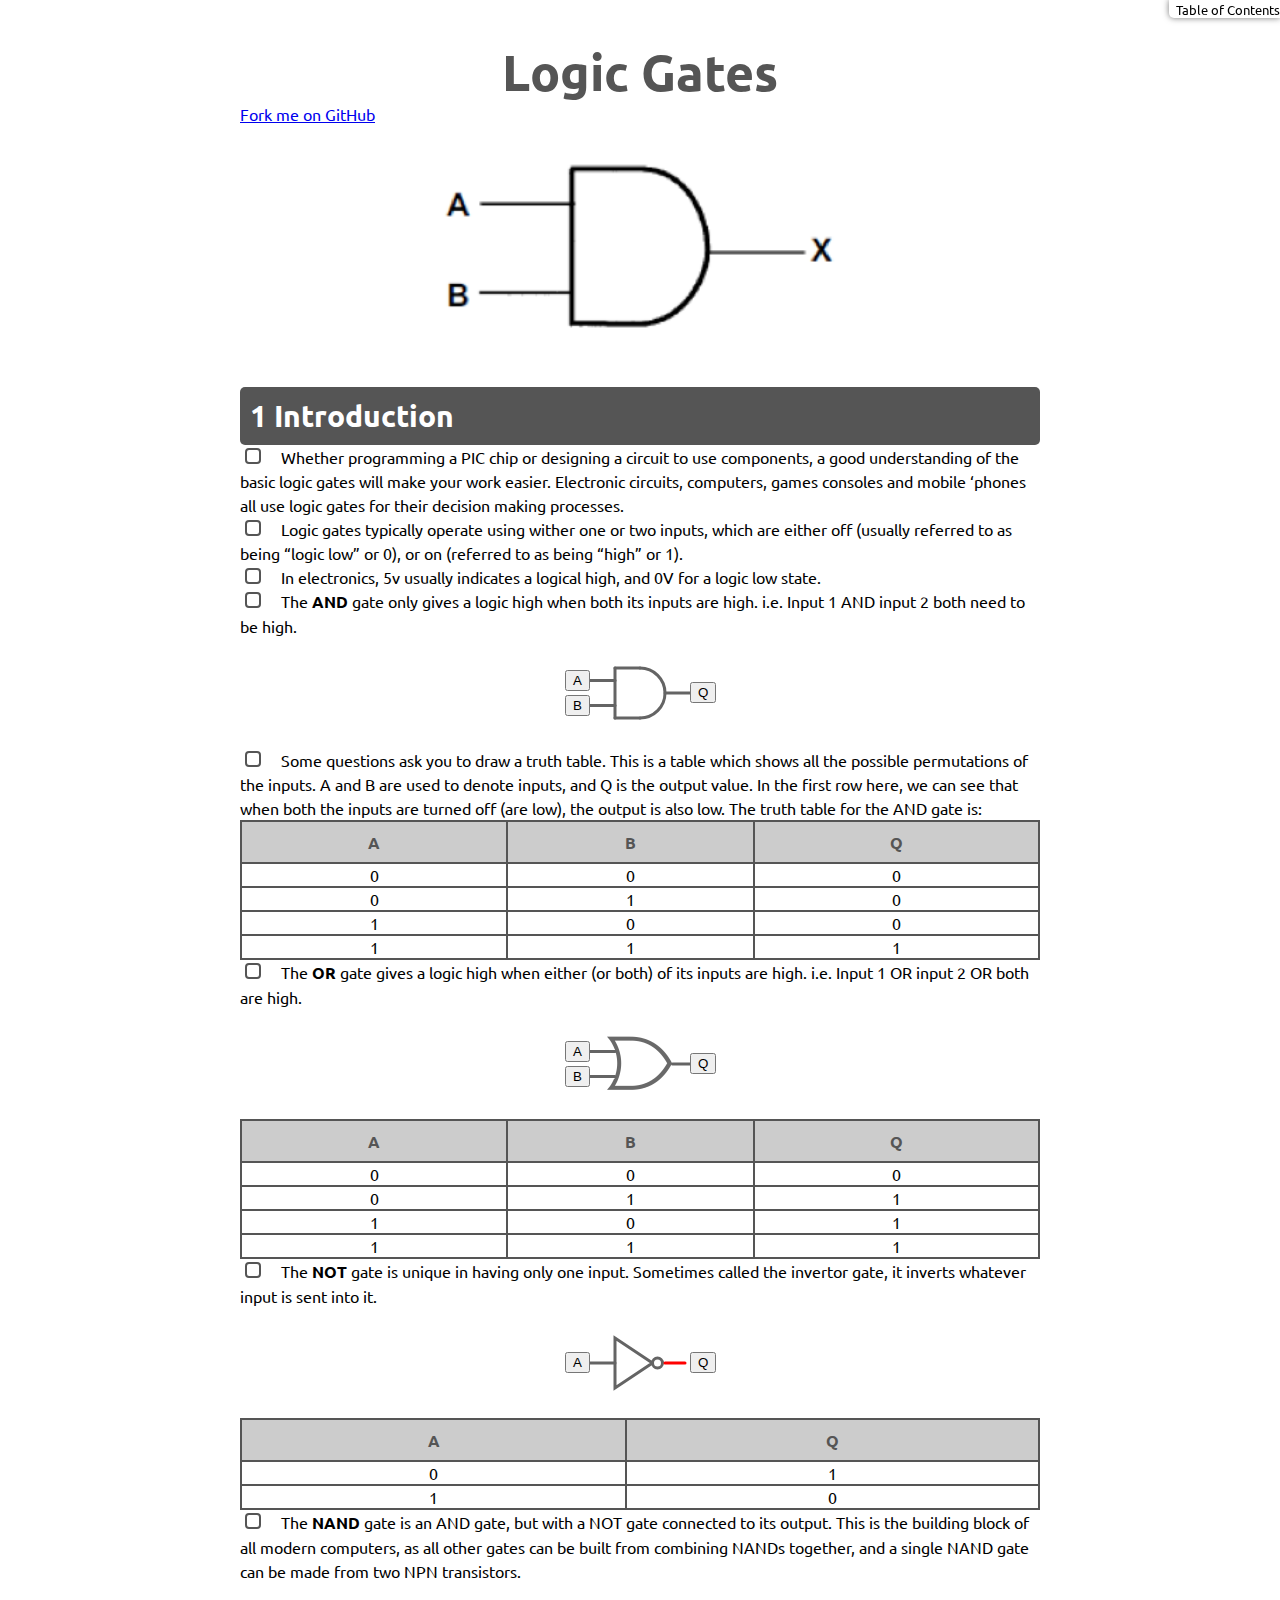
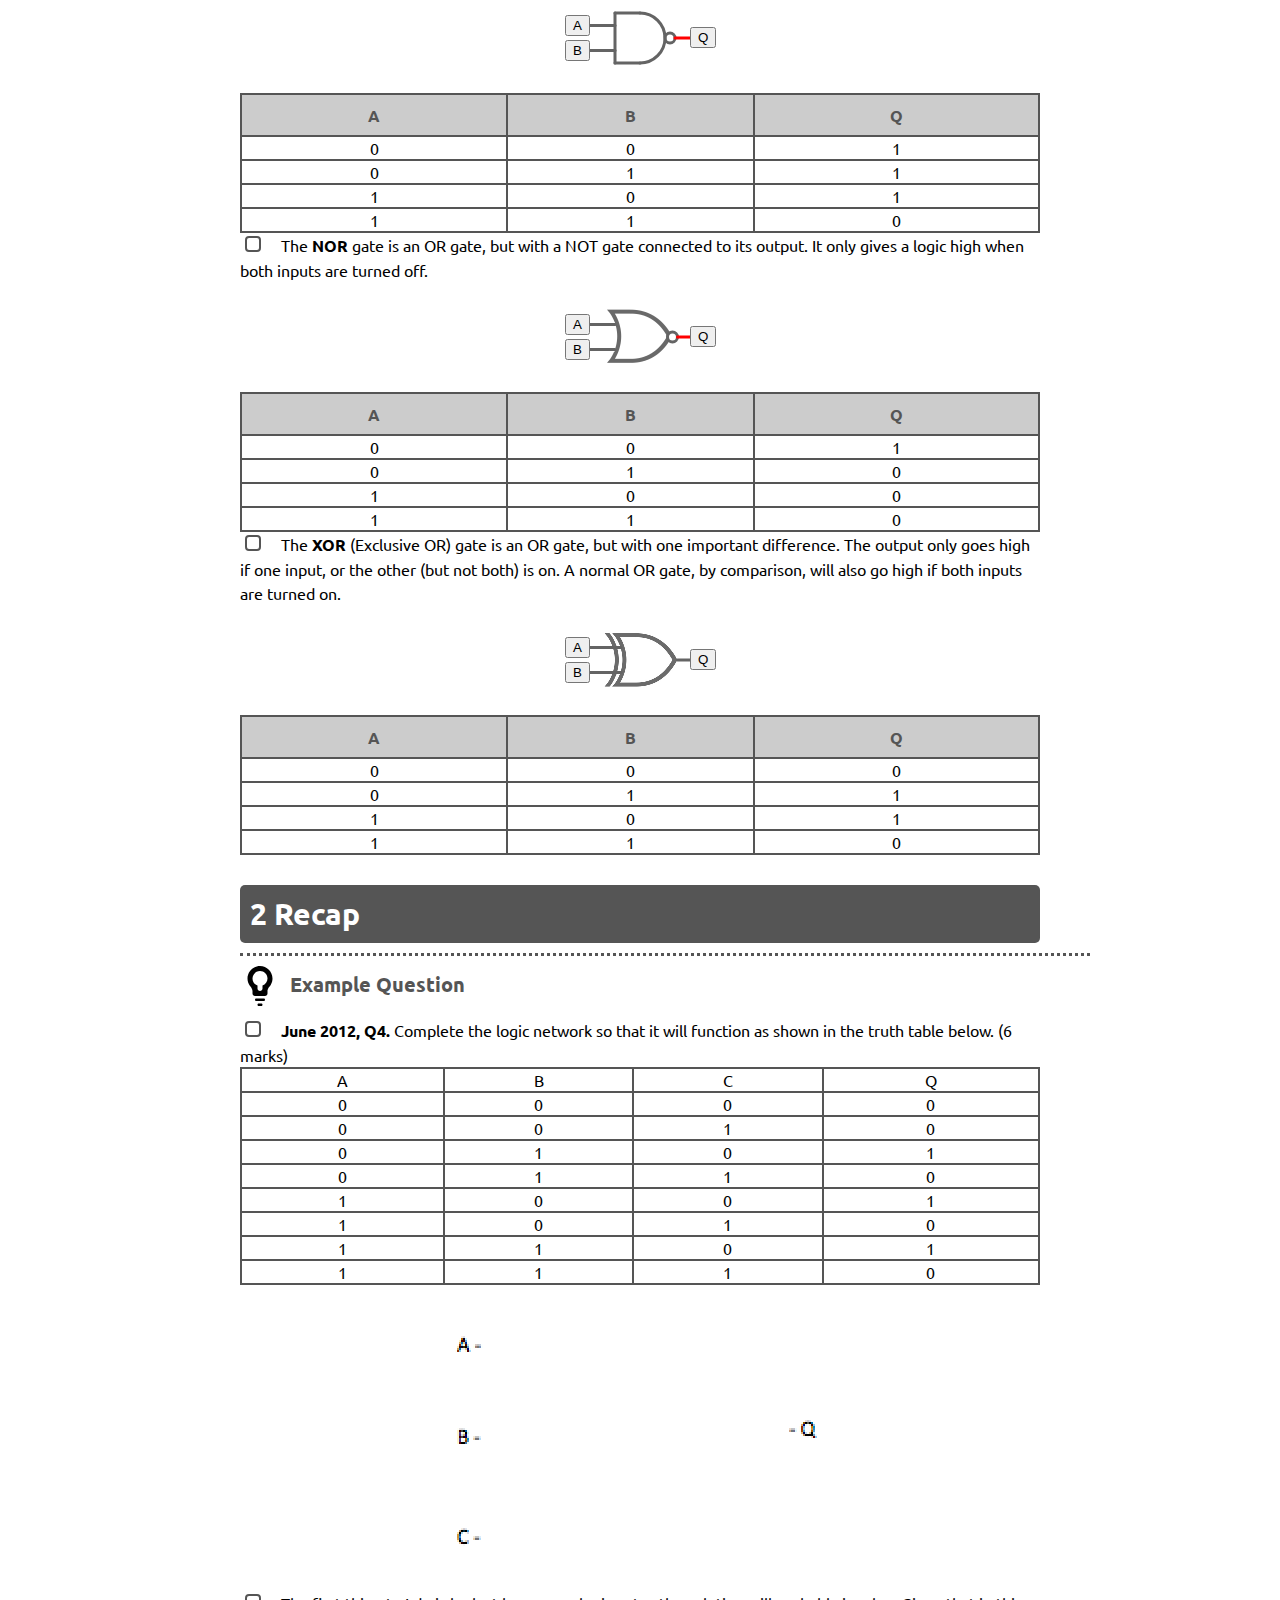
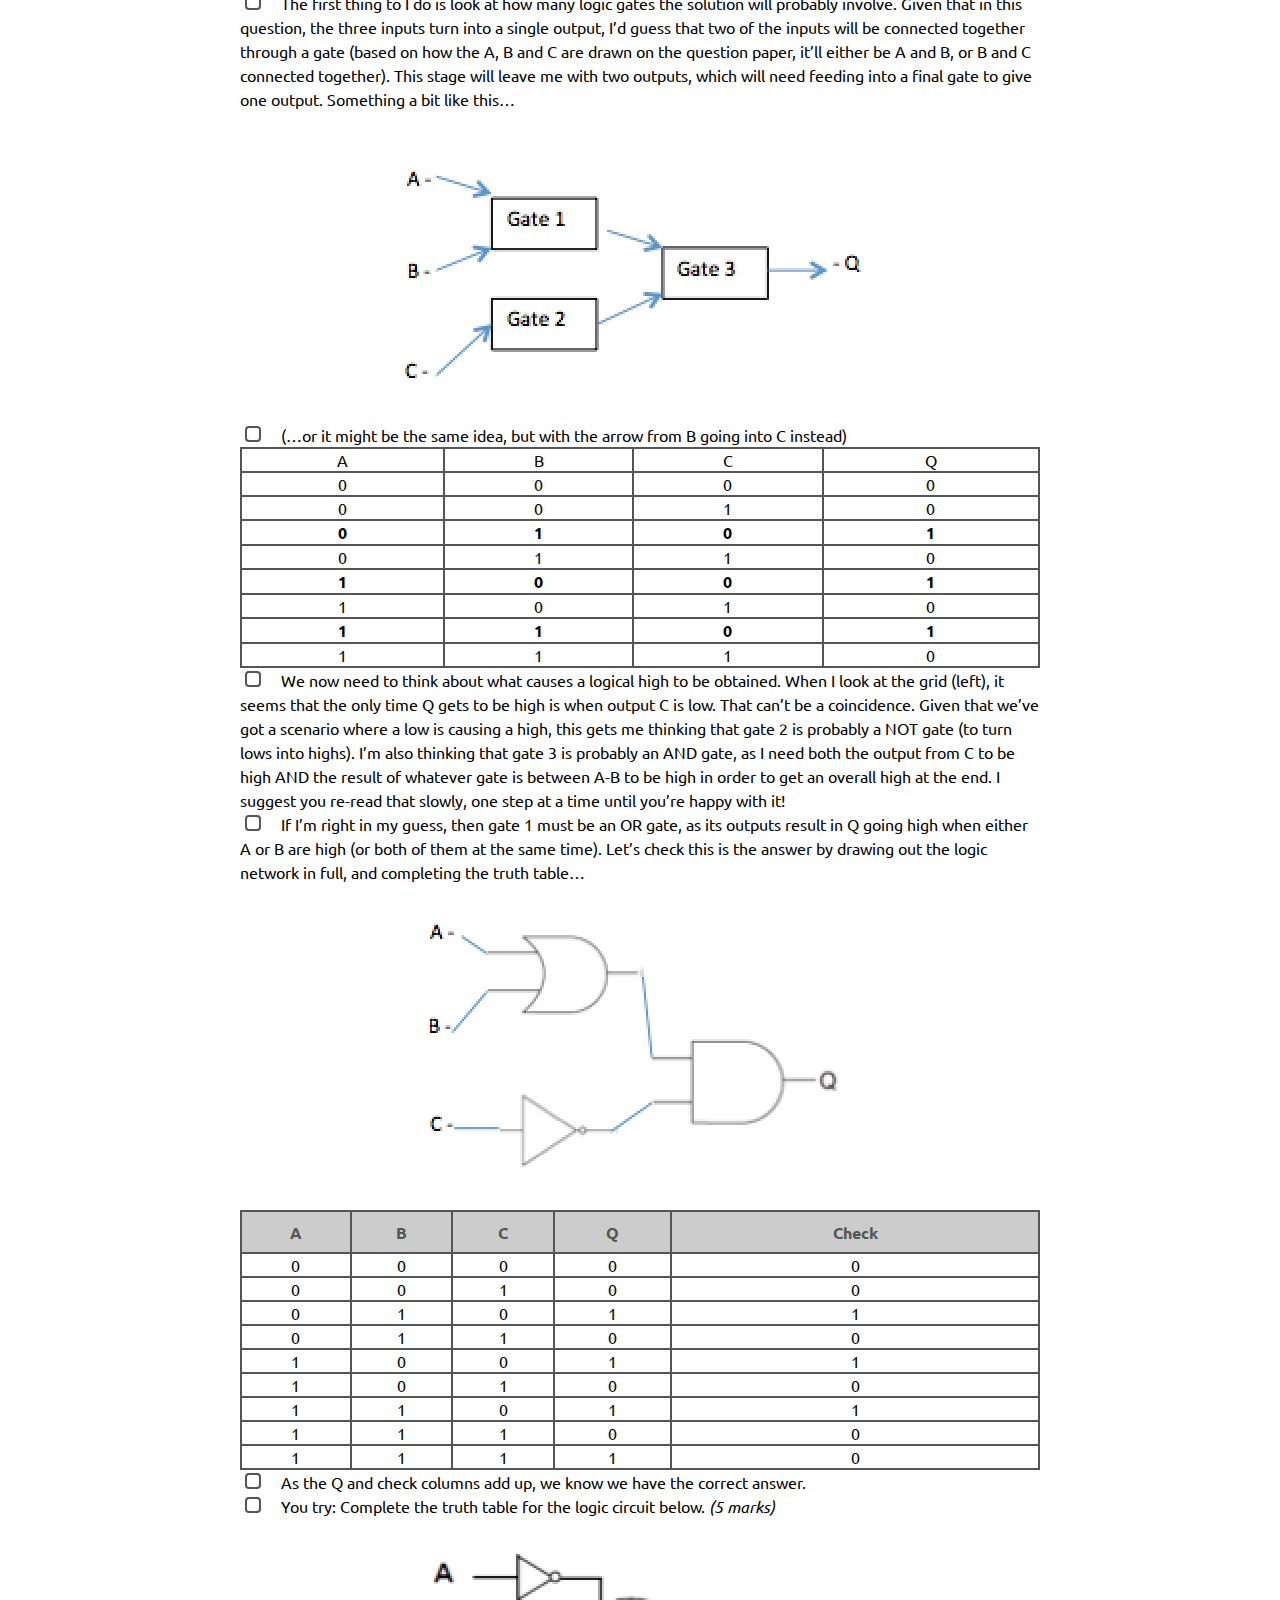
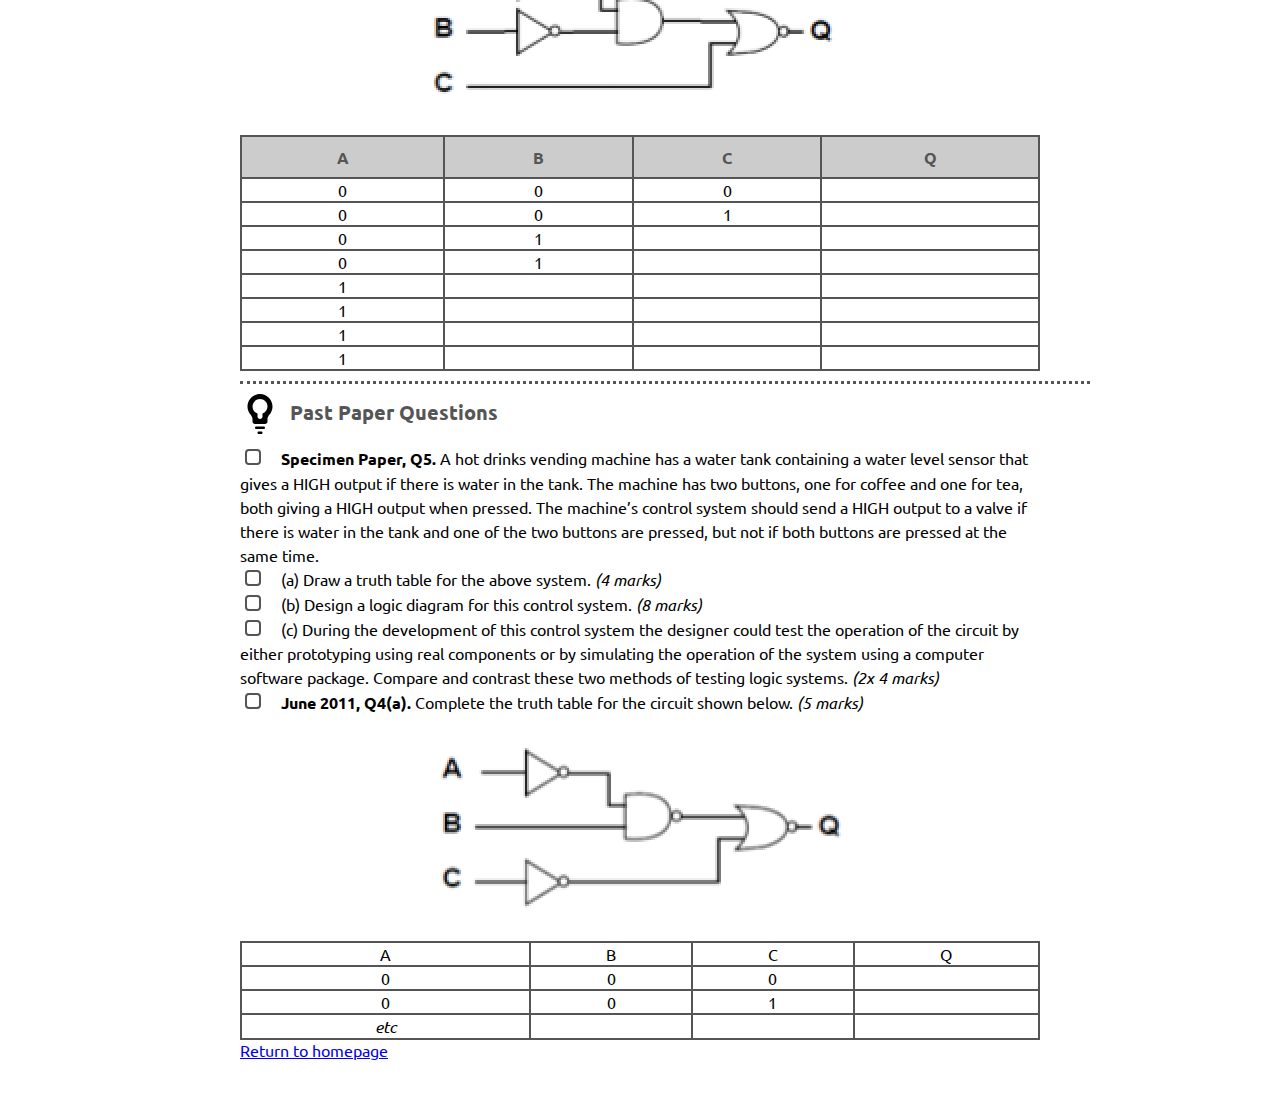
<file: 4.html>
<?xml version="1.0" encoding="utf-8"?>
<!DOCTYPE html PUBLIC "-//W3C//DTD XHTML 1.0 Strict//EN"
"http://www.w3.org/TR/xhtml1/DTD/xhtml1-strict.dtd">
<html xmlns="http://www.w3.org/1999/xhtml" lang="en" xml:lang="en">
<head>
<title>Logic Gates</title>
<meta  http-equiv="Content-Type" content="text/html;charset=utf-8" />
<meta  name="generator" content="Org-mode" />
<style type="text/css">
 <!--/*--><![CDATA[/*><!--*/
  .title  { text-align: center; }
  .todo   { font-family: monospace; color: red; }
  .done   { color: green; }
  .tag    { background-color: #eee; font-family: monospace;
            padding: 2px; font-size: 80%; font-weight: normal; }
  .timestamp { color: #bebebe; }
  .timestamp-kwd { color: #5f9ea0; }
  .right  { margin-left: auto; margin-right: 0px;  text-align: right; }
  .left   { margin-left: 0px;  margin-right: auto; text-align: left; }
  .center { margin-left: auto; margin-right: auto; text-align: center; }
  .underline { text-decoration: underline; }
  #postamble p, #preamble p { font-size: 90%; margin: .2em; }
  p.verse { margin-left: 3%; }
  pre {
    border: 1px solid #ccc;
    box-shadow: 3px 3px 3px #eee;
    padding: 8pt;
    font-family: monospace;
    overflow: auto;
    margin: 1.2em;
  }
  pre.src {
    position: relative;
    overflow: visible;
    padding-top: 1.2em;
  }
  pre.src:before {
    display: none;
    position: absolute;
    background-color: white;
    top: -10px;
    right: 10px;
    padding: 3px;
    border: 1px solid black;
  }
  pre.src:hover:before { display: inline;}
  pre.src-sh:before    { content: 'sh'; }
  pre.src-bash:before  { content: 'sh'; }
  pre.src-emacs-lisp:before { content: 'Emacs Lisp'; }
  pre.src-R:before     { content: 'R'; }
  pre.src-perl:before  { content: 'Perl'; }
  pre.src-java:before  { content: 'Java'; }
  pre.src-sql:before   { content: 'SQL'; }

  table { border-collapse:collapse; }
  caption.t-above { caption-side: top; }
  caption.t-bottom { caption-side: bottom; }
  td, th { vertical-align:top;  }
  th.right  { text-align: center;  }
  th.left   { text-align: center;   }
  th.center { text-align: center; }
  td.right  { text-align: right;  }
  td.left   { text-align: left;   }
  td.center { text-align: center; }
  dt { font-weight: bold; }
  .footpara:nth-child(2) { display: inline; }
  .footpara { display: block; }
  .footdef  { margin-bottom: 1em; }
  .figure { padding: 1em; }
  .figure p { text-align: center; }
  .inlinetask {
    padding: 10px;
    border: 2px solid gray;
    margin: 10px;
    background: #ffffcc;
  }
  #org-div-home-and-up
   { text-align: right; font-size: 70%; white-space: nowrap; }
  textarea { overflow-x: auto; }
  .linenr { font-size: smaller }
  .code-highlighted { background-color: #ffff00; }
  .org-info-js_info-navigation { border-style: none; }
  #org-info-js_console-label
    { font-size: 10px; font-weight: bold; white-space: nowrap; }
  .org-info-js_search-highlight
    { background-color: #ffff00; color: #000000; font-weight: bold; }
  /*]]>*/-->
</style>
<link rel="stylesheet" type="text/css" href="css/styles.css"/>
<link href='http://fonts.googleapis.com/css?family=Ubuntu+Mono|Ubuntu' rel='stylesheet' type='text/css'>
<script type="text/javascript">
/*
@licstart  The following is the entire license notice for the
JavaScript code in this tag.

Copyright (C) 2012-2013 Free Software Foundation, Inc.

The JavaScript code in this tag is free software: you can
redistribute it and/or modify it under the terms of the GNU
General Public License (GNU GPL) as published by the Free Software
Foundation, either version 3 of the License, or (at your option)
any later version.  The code is distributed WITHOUT ANY WARRANTY;
without even the implied warranty of MERCHANTABILITY or FITNESS
FOR A PARTICULAR PURPOSE.  See the GNU GPL for more details.

As additional permission under GNU GPL version 3 section 7, you
may distribute non-source (e.g., minimized or compacted) forms of
that code without the copy of the GNU GPL normally required by
section 4, provided you include this license notice and a URL
through which recipients can access the Corresponding Source.


@licend  The above is the entire license notice
for the JavaScript code in this tag.
*/
<!--/*--><![CDATA[/*><!--*/
 function CodeHighlightOn(elem, id)
 {
   var target = document.getElementById(id);
   if(null != target) {
     elem.cacheClassElem = elem.className;
     elem.cacheClassTarget = target.className;
     target.className = "code-highlighted";
     elem.className   = "code-highlighted";
   }
 }
 function CodeHighlightOff(elem, id)
 {
   var target = document.getElementById(id);
   if(elem.cacheClassElem)
     elem.className = elem.cacheClassElem;
   if(elem.cacheClassTarget)
     target.className = elem.cacheClassTarget;
 }
/*]]>*///-->
</script>
</head>
<body>
<div id="content">
<h1 class="title">Logic Gates</h1>
<div id="table-of-contents">
<h2>Table of Contents</h2>
<div id="text-table-of-contents">
<ul>
<li><a href="#sec-1">1. Introduction</a></li>
<li><a href="#sec-2">2. Recap</a>
<ul>
<li><a href="#sec-2-1">Example Question</a></li>
<li><a href="#sec-2-2">Past Paper Questions</a></li>
</ul>
</li>
</ul>
</div>
</div>
<div class="github-fork-ribbon-wrapper left">
<div class="github-fork-ribbon">
<a href="https://github.com/stsb11/as_theory">Fork me on GitHub</a>
</div>
</div>
<center>
<img src='./img/and.png' width=50%>
</center>

<div id="outline-container-sec-1" class="outline-2 activity">
<h2 id="sec-1"><span class="section-number-2">1</span> Introduction</h2>
<div class="outline-text-2" id="text-1">
<ul class="org-ul">
<li>Whether programming a PIC chip or designing a circuit to use components, a good understanding of the basic logic gates will make your work easier. Electronic circuits, computers, games consoles and mobile ‘phones all use logic gates for their decision making processes. 
</li>
<li>Logic gates typically operate using wither one or two inputs, which are either off (usually referred to as being “logic low” or 0), or on (referred to as being “high” or 1). 
</li>
<li>In electronics, 5v usually indicates a logical high, and 0V for a logic low state. 
</li>
</ul>


<ul class="org-ul">
<li>The <b>AND</b> gate only gives a logic high when both its inputs are high. i.e. Input 1 AND input 2 both need to be high. 
</li>
</ul>
<center>
<object data="js/AND.html" width='200px' height='100px'></object>
</center>
<ul class="org-ul">
<li>Some questions ask you to draw a truth table. This is a table which shows all the possible permutations of the inputs. A and B are used to denote inputs, and Q is the output value. In the first row here, we can see that when both the inputs are turned off (are low), the output is also low. The truth table for the AND gate is:
</li>
</ul>

<table border="2" cellspacing="0" cellpadding="6" rules="groups" frame="hsides">


<colgroup>
<col  class="center" />

<col  class="center" />

<col  class="center" />
</colgroup>
<thead>
<tr>
<th scope="col" class="center">A</th>
<th scope="col" class="center">B</th>
<th scope="col" class="center">Q</th>
</tr>
</thead>
<tbody>
<tr>
<td class="center">0</td>
<td class="center">0</td>
<td class="center">0</td>
</tr>

<tr>
<td class="center">0</td>
<td class="center">1</td>
<td class="center">0</td>
</tr>

<tr>
<td class="center">1</td>
<td class="center">0</td>
<td class="center">0</td>
</tr>

<tr>
<td class="center">1</td>
<td class="center">1</td>
<td class="center">1</td>
</tr>
</tbody>
</table>

<ul class="org-ul">
<li>The <b>OR</b> gate gives a logic high when either (or both) of its inputs are high. i.e. Input 1 OR input 2 OR both are high. 
</li>
</ul>
<center>
<object data="js/OR.html" width='200px' height='100px'></object>
</center>
<table border="2" cellspacing="0" cellpadding="6" rules="groups" frame="hsides">


<colgroup>
<col  class="center" />

<col  class="center" />

<col  class="center" />
</colgroup>
<thead>
<tr>
<th scope="col" class="center">A</th>
<th scope="col" class="center">B</th>
<th scope="col" class="center">Q</th>
</tr>
</thead>
<tbody>
<tr>
<td class="center">0</td>
<td class="center">0</td>
<td class="center">0</td>
</tr>

<tr>
<td class="center">0</td>
<td class="center">1</td>
<td class="center">1</td>
</tr>

<tr>
<td class="center">1</td>
<td class="center">0</td>
<td class="center">1</td>
</tr>

<tr>
<td class="center">1</td>
<td class="center">1</td>
<td class="center">1</td>
</tr>
</tbody>
</table>

<ul class="org-ul">
<li>The <b>NOT</b> gate is unique in having only one input. Sometimes called the invertor gate, it inverts whatever input is sent into it. 
</li>
</ul>
<center>
<object data="js/NOT.html" width='200px' height='100px'></object>
</center>
<table border="2" cellspacing="0" cellpadding="6" rules="groups" frame="hsides">


<colgroup>
<col  class="center" />

<col  class="center" />
</colgroup>
<thead>
<tr>
<th scope="col" class="center">A</th>
<th scope="col" class="center">Q</th>
</tr>
</thead>
<tbody>
<tr>
<td class="center">0</td>
<td class="center">1</td>
</tr>

<tr>
<td class="center">1</td>
<td class="center">0</td>
</tr>
</tbody>
</table>

<ul class="org-ul">
<li>The <b>NAND</b> gate is an AND gate, but with a NOT gate connected to its output. This is the building block of all modern computers, as all other gates can be built from combining NANDs together, and a single NAND gate can be made from two NPN transistors. 
</li>
</ul>
<center>
<object data="js/NAND.html" width='200px' height='100px'></object>
</center>
<table border="2" cellspacing="0" cellpadding="6" rules="groups" frame="hsides">


<colgroup>
<col  class="center" />

<col  class="center" />

<col  class="center" />
</colgroup>
<thead>
<tr>
<th scope="col" class="center">A</th>
<th scope="col" class="center">B</th>
<th scope="col" class="center">Q</th>
</tr>
</thead>
<tbody>
<tr>
<td class="center">0</td>
<td class="center">0</td>
<td class="center">1</td>
</tr>

<tr>
<td class="center">0</td>
<td class="center">1</td>
<td class="center">1</td>
</tr>

<tr>
<td class="center">1</td>
<td class="center">0</td>
<td class="center">1</td>
</tr>

<tr>
<td class="center">1</td>
<td class="center">1</td>
<td class="center">0</td>
</tr>
</tbody>
</table>

<ul class="org-ul">
<li>The <b>NOR</b> gate is an OR gate, but with a NOT gate connected to its output. It only gives a logic high when both inputs are turned off. 
</li>
</ul>
<center>
<object data="js/NOR.html" width='200px' height='100px'></object>
</center>
<table border="2" cellspacing="0" cellpadding="6" rules="groups" frame="hsides">


<colgroup>
<col  class="center" />

<col  class="center" />

<col  class="center" />
</colgroup>
<thead>
<tr>
<th scope="col" class="center">A</th>
<th scope="col" class="center">B</th>
<th scope="col" class="center">Q</th>
</tr>
</thead>
<tbody>
<tr>
<td class="center">0</td>
<td class="center">0</td>
<td class="center">1</td>
</tr>

<tr>
<td class="center">0</td>
<td class="center">1</td>
<td class="center">0</td>
</tr>

<tr>
<td class="center">1</td>
<td class="center">0</td>
<td class="center">0</td>
</tr>

<tr>
<td class="center">1</td>
<td class="center">1</td>
<td class="center">0</td>
</tr>
</tbody>
</table>

<ul class="org-ul">
<li>The <b>XOR</b> (Exclusive OR) gate is an OR gate, but with one important difference. The output only goes high if one input, or the other (but not both) is on. A normal OR gate, by comparison, will also go high if both inputs are turned on.
</li>
</ul>
<center>
<object data="js/XOR.html" width='200px' height='100px'></object>
</center>
<table border="2" cellspacing="0" cellpadding="6" rules="groups" frame="hsides">


<colgroup>
<col  class="center" />

<col  class="center" />

<col  class="center" />
</colgroup>
<thead>
<tr>
<th scope="col" class="center">A</th>
<th scope="col" class="center">B</th>
<th scope="col" class="center">Q</th>
</tr>
</thead>
<tbody>
<tr>
<td class="center">0</td>
<td class="center">0</td>
<td class="center">0</td>
</tr>

<tr>
<td class="center">0</td>
<td class="center">1</td>
<td class="center">1</td>
</tr>

<tr>
<td class="center">1</td>
<td class="center">0</td>
<td class="center">1</td>
</tr>

<tr>
<td class="center">1</td>
<td class="center">1</td>
<td class="center">0</td>
</tr>
</tbody>
</table>
</div>
</div>
<div id="outline-container-sec-2" class="outline-2 activity">
<h2 id="sec-2"><span class="section-number-2">2</span> Recap</h2>
<div class="outline-text-2" id="text-2">
</div>
<div id="outline-container-sec-2-1" class="outline-3 try">
<h3 id="sec-2-1">Example Question</h3>
<div class="outline-text-3" id="text-2-1">
<ul class="org-ul">
<li><b>June 2012, Q4.</b> Complete the logic network so that it will function as shown in the truth table below. (6 marks)
</li>
</ul>

<table border="2" cellspacing="0" cellpadding="6" rules="groups" frame="hsides">


<colgroup>
<col  class="center" />

<col  class="center" />

<col  class="center" />

<col  class="center" />
</colgroup>
<tbody>
<tr>
<td class="center">A</td>
<td class="center">B</td>
<td class="center">C</td>
<td class="center">Q</td>
</tr>

<tr>
<td class="center">0</td>
<td class="center">0</td>
<td class="center">0</td>
<td class="center">0</td>
</tr>

<tr>
<td class="center">0</td>
<td class="center">0</td>
<td class="center">1</td>
<td class="center">0</td>
</tr>

<tr>
<td class="center">0</td>
<td class="center">1</td>
<td class="center">0</td>
<td class="center">1</td>
</tr>

<tr>
<td class="center">0</td>
<td class="center">1</td>
<td class="center">1</td>
<td class="center">0</td>
</tr>

<tr>
<td class="center">1</td>
<td class="center">0</td>
<td class="center">0</td>
<td class="center">1</td>
</tr>

<tr>
<td class="center">1</td>
<td class="center">0</td>
<td class="center">1</td>
<td class="center">0</td>
</tr>

<tr>
<td class="center">1</td>
<td class="center">1</td>
<td class="center">0</td>
<td class="center">1</td>
</tr>

<tr>
<td class="center">1</td>
<td class="center">1</td>
<td class="center">1</td>
<td class="center">0</td>
</tr>
</tbody>
</table>


<div class="figure">
<p><img src="./img/2012_q4.png" alt="2012_q4.png" />
</p>
</div>

<ul class="org-ul">
<li>The first thing to I do is look at how many logic gates the solution will probably involve. Given that in this question, the three inputs turn into a single output, I’d guess that two of the inputs will be connected together through a gate (based on how the A, B and C are drawn on the question paper, it’ll either be A and B, or B and C connected together). This stage will leave me with two outputs, which will need feeding into a final gate to give one output. Something a bit like this…
</li>
</ul>


<div class="figure">
<p><img src="./img/2012_q4i.png" alt="2012_q4i.png" />
</p>
</div>

<ul class="org-ul">
<li>(…or it might be the same idea, but with the arrow from B going into C instead)
</li>
</ul>

<table border="2" cellspacing="0" cellpadding="6" rules="groups" frame="hsides">


<colgroup>
<col  class="center" />

<col  class="center" />

<col  class="center" />

<col  class="center" />
</colgroup>
<tbody>
<tr>
<td class="center">A</td>
<td class="center">B</td>
<td class="center">C</td>
<td class="center">Q</td>
</tr>

<tr>
<td class="center">0</td>
<td class="center">0</td>
<td class="center">0</td>
<td class="center">0</td>
</tr>

<tr>
<td class="center">0</td>
<td class="center">0</td>
<td class="center">1</td>
<td class="center">0</td>
</tr>

<tr>
<td class="center"><b>0</b></td>
<td class="center"><b>1</b></td>
<td class="center"><b>0</b></td>
<td class="center"><b>1</b></td>
</tr>

<tr>
<td class="center">0</td>
<td class="center">1</td>
<td class="center">1</td>
<td class="center">0</td>
</tr>

<tr>
<td class="center"><b>1</b></td>
<td class="center"><b>0</b></td>
<td class="center"><b>0</b></td>
<td class="center"><b>1</b></td>
</tr>

<tr>
<td class="center">1</td>
<td class="center">0</td>
<td class="center">1</td>
<td class="center">0</td>
</tr>

<tr>
<td class="center"><b>1</b></td>
<td class="center"><b>1</b></td>
<td class="center"><b>0</b></td>
<td class="center"><b>1</b></td>
</tr>

<tr>
<td class="center">1</td>
<td class="center">1</td>
<td class="center">1</td>
<td class="center">0</td>
</tr>
</tbody>
</table>

<ul class="org-ul">
<li>We now need to think about what causes a logical high to be obtained. When I look at the grid (left), it seems that the only time Q gets to be high is when output C is low. That can’t be a coincidence. Given that we’ve got a scenario where a low is causing a high, this gets me thinking that gate 2 is probably a NOT gate (to turn lows into highs). I’m also thinking that gate 3 is probably an AND gate, as I need both the output from C to be high AND the result of whatever gate is between A-B to be high in order to get an overall high at the end. I suggest you re-read that slowly, one step at a time until you’re happy with it! 
</li>

<li>If I’m right in my guess, then gate 1 must be an OR gate, as its outputs result in Q going high when either A or B are high (or both of them at the same time). Let’s check this is the answer by drawing out the logic network in full, and completing the truth table…
</li>
</ul>


<div class="figure">
<p><img src="./img/2012_q4ii.png" alt="2012_q4ii.png" />
</p>
</div>

<table border="2" cellspacing="0" cellpadding="6" rules="groups" frame="hsides">


<colgroup>
<col  class="center" />

<col  class="center" />

<col  class="center" />

<col  class="center" />

<col  class="center" />
</colgroup>
<thead>
<tr>
<th scope="col" class="center">A</th>
<th scope="col" class="center">B</th>
<th scope="col" class="center">C</th>
<th scope="col" class="center">Q</th>
<th scope="col" class="center">Check</th>
</tr>
</thead>
<tbody>
<tr>
<td class="center">0</td>
<td class="center">0</td>
<td class="center">0</td>
<td class="center">0</td>
<td class="center">0</td>
</tr>

<tr>
<td class="center">0</td>
<td class="center">0</td>
<td class="center">1</td>
<td class="center">0</td>
<td class="center">0</td>
</tr>

<tr>
<td class="center">0</td>
<td class="center">1</td>
<td class="center">0</td>
<td class="center">1</td>
<td class="center">1</td>
</tr>

<tr>
<td class="center">0</td>
<td class="center">1</td>
<td class="center">1</td>
<td class="center">0</td>
<td class="center">0</td>
</tr>

<tr>
<td class="center">1</td>
<td class="center">0</td>
<td class="center">0</td>
<td class="center">1</td>
<td class="center">1</td>
</tr>

<tr>
<td class="center">1</td>
<td class="center">0</td>
<td class="center">1</td>
<td class="center">0</td>
<td class="center">0</td>
</tr>

<tr>
<td class="center">1</td>
<td class="center">1</td>
<td class="center">0</td>
<td class="center">1</td>
<td class="center">1</td>
</tr>

<tr>
<td class="center">1</td>
<td class="center">1</td>
<td class="center">1</td>
<td class="center">0</td>
<td class="center">0</td>
</tr>

<tr>
<td class="center">1</td>
<td class="center">1</td>
<td class="center">1</td>
<td class="center">1</td>
<td class="center">0</td>
</tr>
</tbody>
</table>

<ul class="org-ul">
<li>As the Q and check columns add up, we know we have the correct answer.
</li>
</ul>


<ul class="org-ul">
<li>You try: Complete the truth table for the logic circuit below. <i>(5 marks)</i>
</li>
</ul>


<div class="figure">
<p><img src="./img/sample.png" alt="sample.png" />
</p>
</div>

<table border="2" cellspacing="0" cellpadding="6" rules="groups" frame="hsides">


<colgroup>
<col  class="center" />

<col  class="center" />

<col  class="center" />

<col  class="center" />
</colgroup>
<thead>
<tr>
<th scope="col" class="center">A</th>
<th scope="col" class="center">B</th>
<th scope="col" class="center">C</th>
<th scope="col" class="center">Q</th>
</tr>
</thead>
<tbody>
<tr>
<td class="center">0</td>
<td class="center">0</td>
<td class="center">0</td>
<td class="center">&#xa0;</td>
</tr>

<tr>
<td class="center">0</td>
<td class="center">0</td>
<td class="center">1</td>
<td class="center">&#xa0;</td>
</tr>

<tr>
<td class="center">0</td>
<td class="center">1</td>
<td class="center">&#xa0;</td>
<td class="center">&#xa0;</td>
</tr>

<tr>
<td class="center">0</td>
<td class="center">1</td>
<td class="center">&#xa0;</td>
<td class="center">&#xa0;</td>
</tr>

<tr>
<td class="center">1</td>
<td class="center">&#xa0;</td>
<td class="center">&#xa0;</td>
<td class="center">&#xa0;</td>
</tr>

<tr>
<td class="center">1</td>
<td class="center">&#xa0;</td>
<td class="center">&#xa0;</td>
<td class="center">&#xa0;</td>
</tr>

<tr>
<td class="center">1</td>
<td class="center">&#xa0;</td>
<td class="center">&#xa0;</td>
<td class="center">&#xa0;</td>
</tr>

<tr>
<td class="center">1</td>
<td class="center">&#xa0;</td>
<td class="center">&#xa0;</td>
<td class="center">&#xa0;</td>
</tr>
</tbody>
</table>
</div>
</div>

<div id="outline-container-sec-2-2" class="outline-3 try">
<h3 id="sec-2-2">Past Paper Questions</h3>
<div class="outline-text-3" id="text-2-2">
<ul class="org-ul">
<li><b>Specimen Paper, Q5.</b> A hot drinks vending machine has a water tank containing a water level sensor that gives a HIGH output if there is water in the tank. The machine has two buttons, one for coffee and one for tea, both giving a HIGH output when pressed. The machine’s control system should send a HIGH output to a valve if there is water in the tank and one of the two buttons are pressed, but not if both buttons are pressed at the same time.

<ul class="org-ul">
<li>(a) Draw a truth table for the above system.         <i>(4 marks)</i>
</li>
<li>(b) Design a logic diagram for this control system.  <i>(8 marks)</i>
</li>
<li>(c) During the development of this control system the designer could test the operation of the circuit by either prototyping using real components or by simulating the operation of the system using a computer software package. Compare and contrast these two methods of testing logic systems. <i>(2x 4 marks)</i>
</li>
</ul>
</li>

<li><b>June 2011, Q4(a).</b> Complete the truth table for the circuit shown below. <i>(5 marks)</i>
</li>
</ul>


<div class="figure">
<p><img src="./img/2011_q4.png" alt="2011_q4.png" />
</p>
</div>
<table border="2" cellspacing="0" cellpadding="6" rules="groups" frame="hsides">


<colgroup>
<col  class="center" />

<col  class="center" />

<col  class="center" />

<col  class="center" />
</colgroup>
<tbody>
<tr>
<td class="center">A</td>
<td class="center">B</td>
<td class="center">C</td>
<td class="center">Q</td>
</tr>

<tr>
<td class="center">0</td>
<td class="center">0</td>
<td class="center">0</td>
<td class="center">&#xa0;</td>
</tr>

<tr>
<td class="center">0</td>
<td class="center">0</td>
<td class="center">1</td>
<td class="center">&#xa0;</td>
</tr>

<tr>
<td class="center"><i>etc</i></td>
<td class="center">&#xa0;</td>
<td class="center">&#xa0;</td>
<td class="center">&#xa0;</td>
</tr>
</tbody>
</table>

<p>
<a href="index.html">Return to homepage</a>
</p>
</div>
</div>
</div>
</div>
<div id="postamble" class="status">
<p class="validation"></p>
</div>
</body>
</html>
</file>
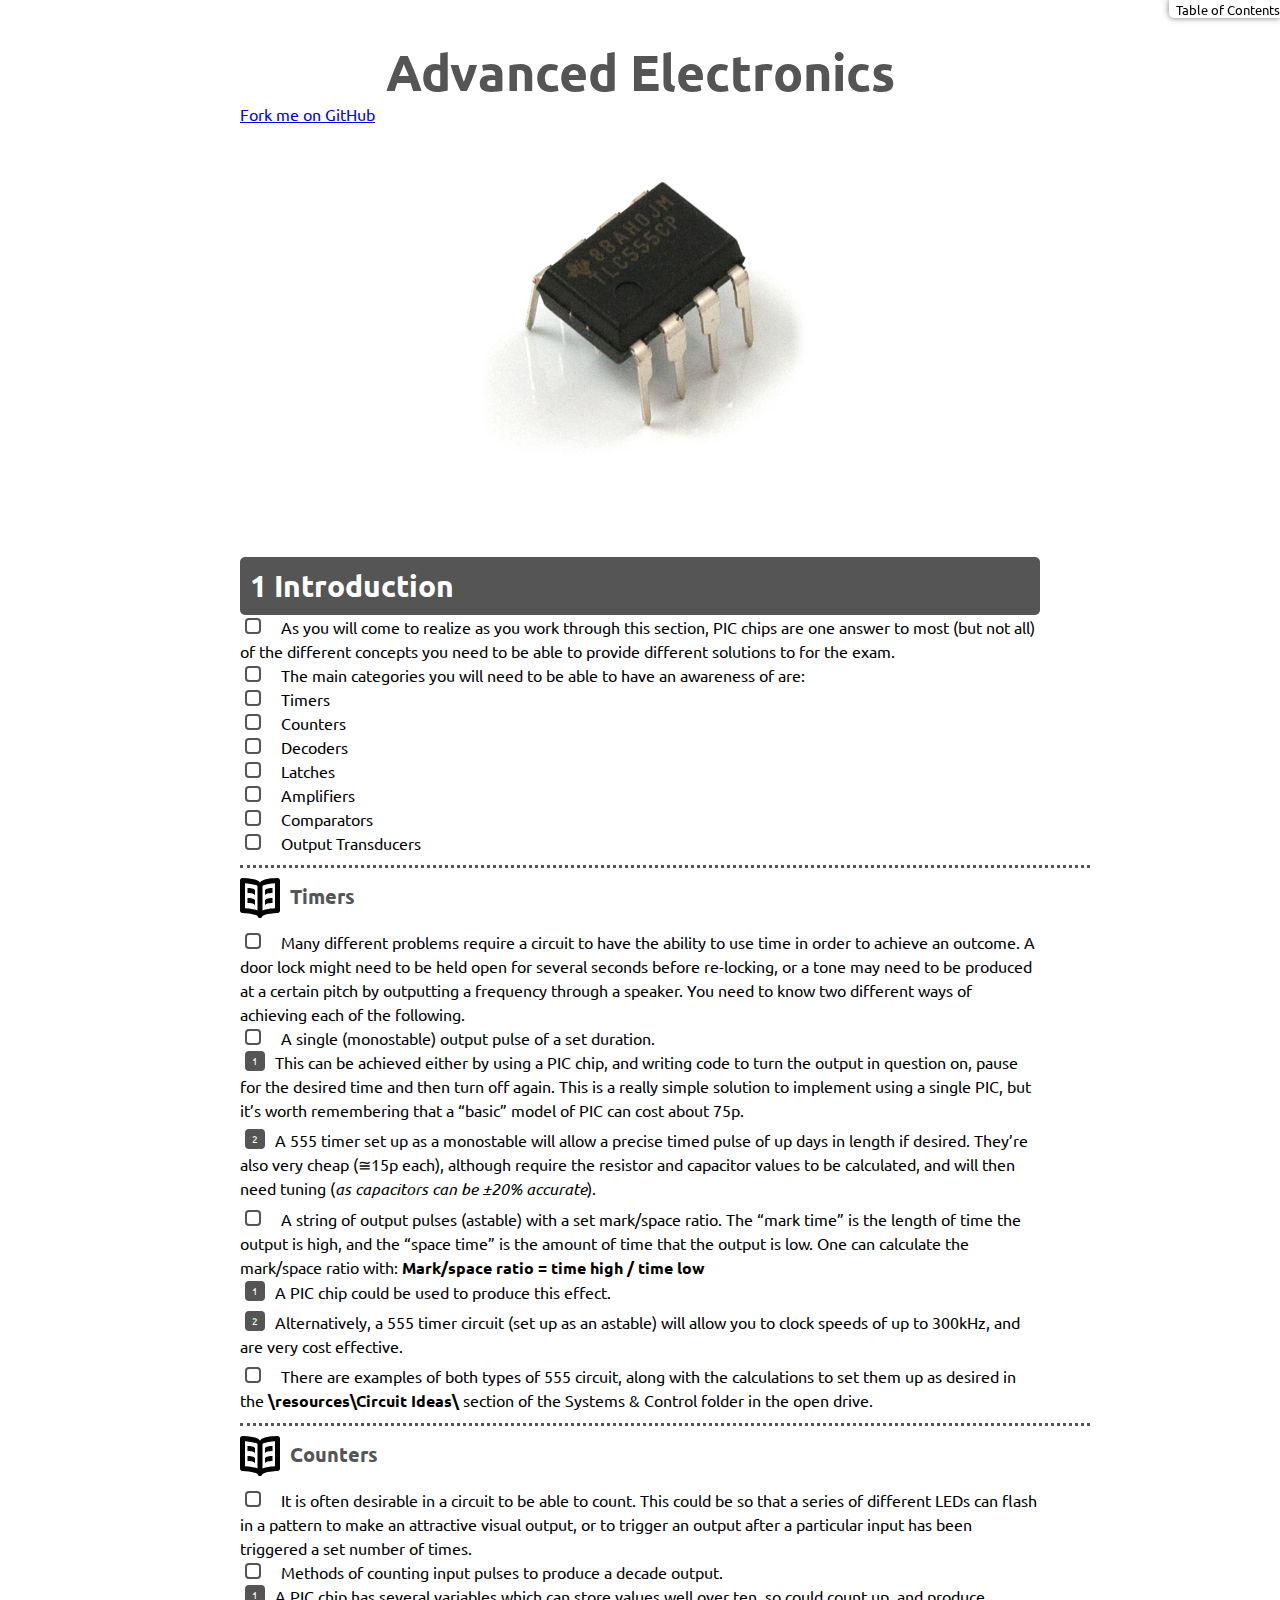
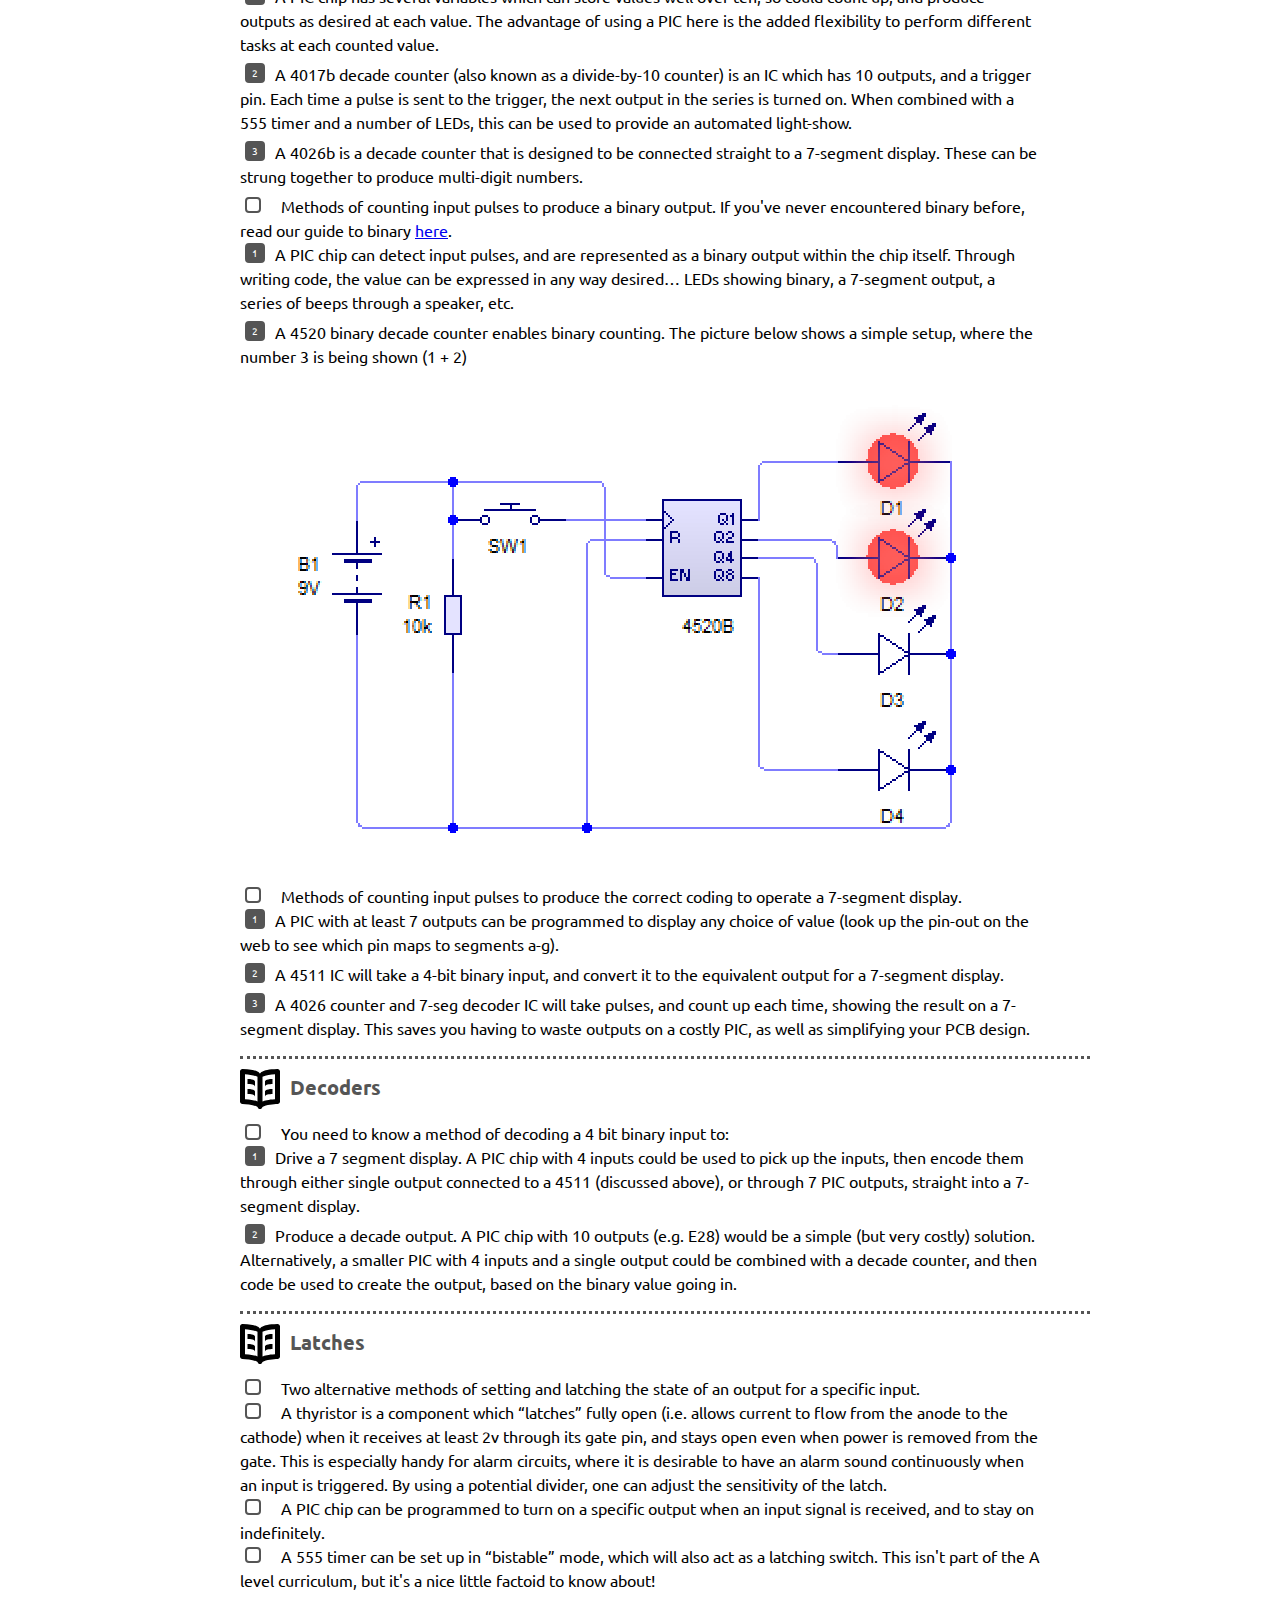
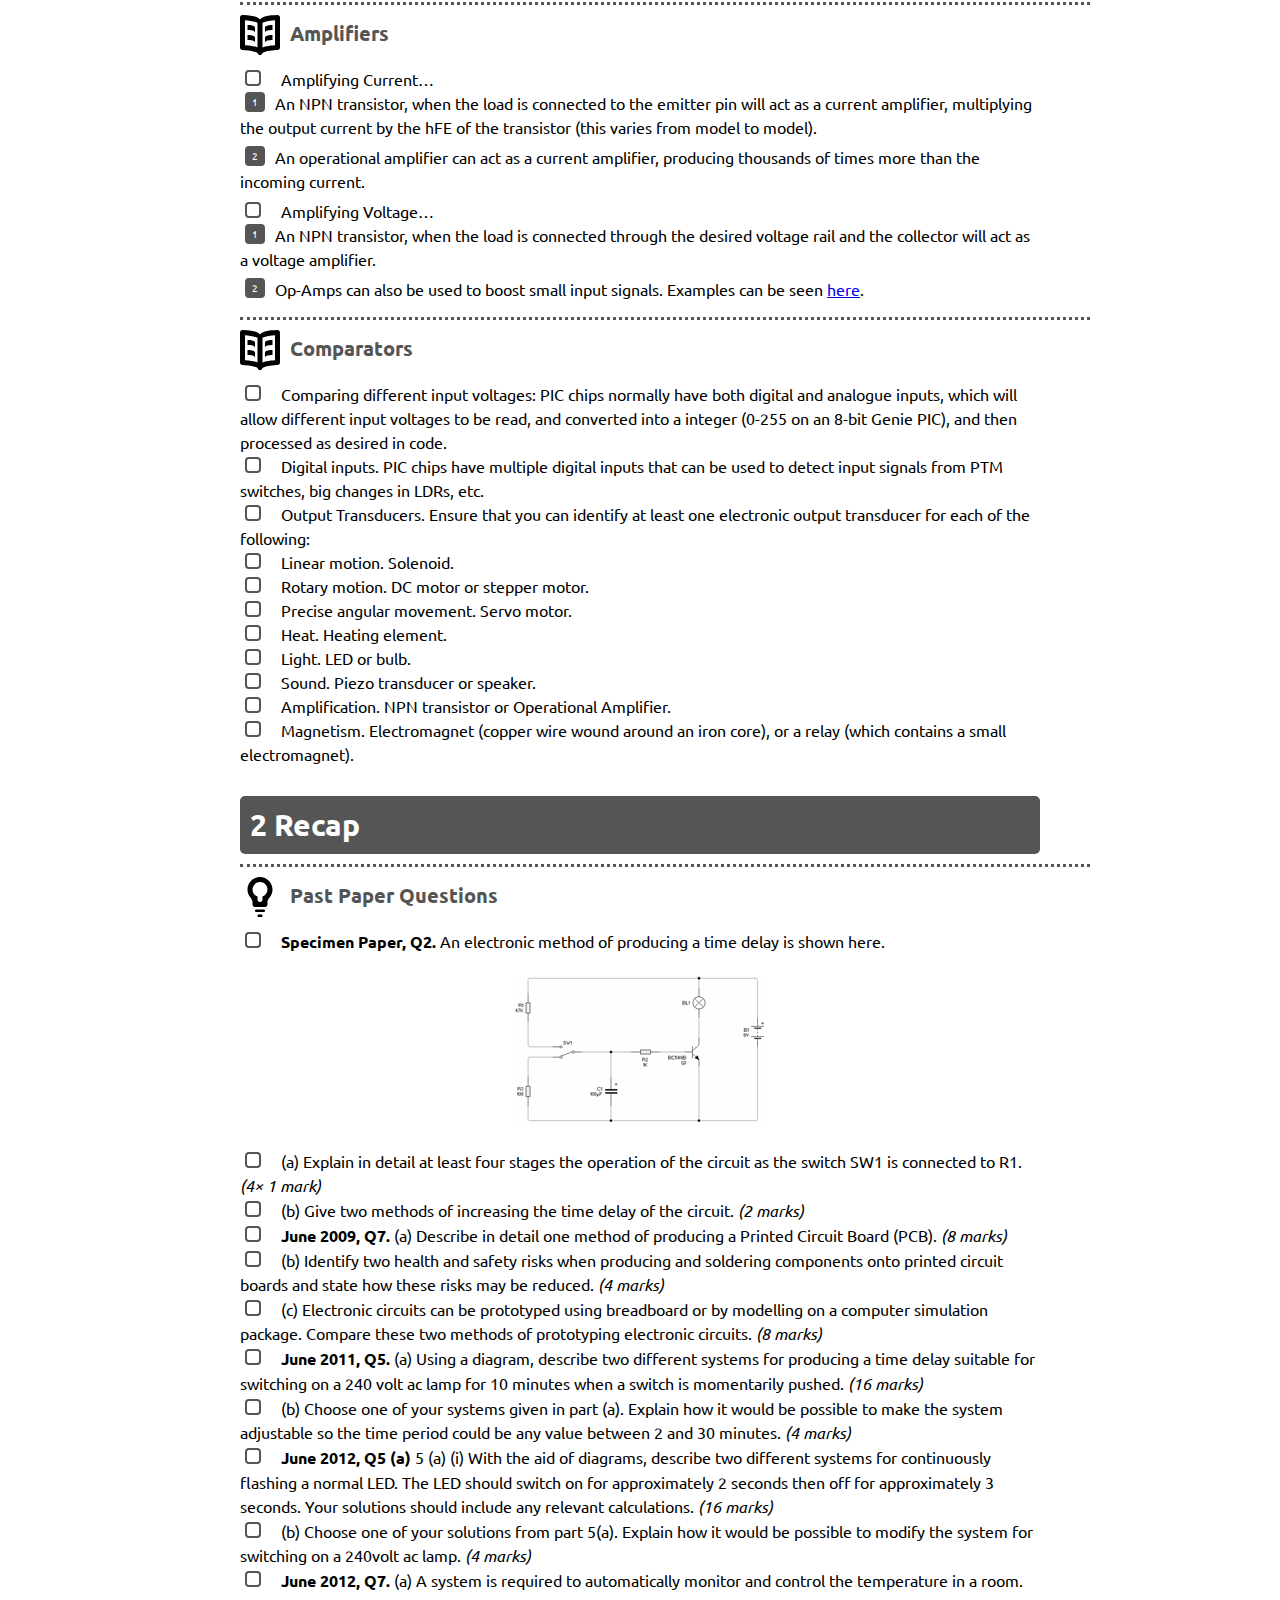
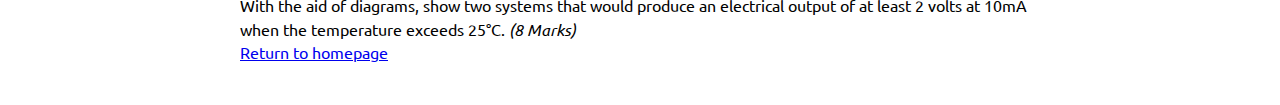
<file: 5.html>
<?xml version="1.0" encoding="utf-8"?>
<!DOCTYPE html PUBLIC "-//W3C//DTD XHTML 1.0 Strict//EN"
"http://www.w3.org/TR/xhtml1/DTD/xhtml1-strict.dtd">
<html xmlns="http://www.w3.org/1999/xhtml" lang="en" xml:lang="en">
<head>
<title>Advanced Electronics</title>
<meta  http-equiv="Content-Type" content="text/html;charset=utf-8" />
<meta  name="generator" content="Org-mode" />
<style type="text/css">
 <!--/*--><![CDATA[/*><!--*/
  .title  { text-align: center; }
  .todo   { font-family: monospace; color: red; }
  .done   { color: green; }
  .tag    { background-color: #eee; font-family: monospace;
            padding: 2px; font-size: 80%; font-weight: normal; }
  .timestamp { color: #bebebe; }
  .timestamp-kwd { color: #5f9ea0; }
  .right  { margin-left: auto; margin-right: 0px;  text-align: right; }
  .left   { margin-left: 0px;  margin-right: auto; text-align: left; }
  .center { margin-left: auto; margin-right: auto; text-align: center; }
  .underline { text-decoration: underline; }
  #postamble p, #preamble p { font-size: 90%; margin: .2em; }
  p.verse { margin-left: 3%; }
  pre {
    border: 1px solid #ccc;
    box-shadow: 3px 3px 3px #eee;
    padding: 8pt;
    font-family: monospace;
    overflow: auto;
    margin: 1.2em;
  }
  pre.src {
    position: relative;
    overflow: visible;
    padding-top: 1.2em;
  }
  pre.src:before {
    display: none;
    position: absolute;
    background-color: white;
    top: -10px;
    right: 10px;
    padding: 3px;
    border: 1px solid black;
  }
  pre.src:hover:before { display: inline;}
  pre.src-sh:before    { content: 'sh'; }
  pre.src-bash:before  { content: 'sh'; }
  pre.src-emacs-lisp:before { content: 'Emacs Lisp'; }
  pre.src-R:before     { content: 'R'; }
  pre.src-perl:before  { content: 'Perl'; }
  pre.src-java:before  { content: 'Java'; }
  pre.src-sql:before   { content: 'SQL'; }

  table { border-collapse:collapse; }
  caption.t-above { caption-side: top; }
  caption.t-bottom { caption-side: bottom; }
  td, th { vertical-align:top;  }
  th.right  { text-align: center;  }
  th.left   { text-align: center;   }
  th.center { text-align: center; }
  td.right  { text-align: right;  }
  td.left   { text-align: left;   }
  td.center { text-align: center; }
  dt { font-weight: bold; }
  .footpara:nth-child(2) { display: inline; }
  .footpara { display: block; }
  .footdef  { margin-bottom: 1em; }
  .figure { padding: 1em; }
  .figure p { text-align: center; }
  .inlinetask {
    padding: 10px;
    border: 2px solid gray;
    margin: 10px;
    background: #ffffcc;
  }
  #org-div-home-and-up
   { text-align: right; font-size: 70%; white-space: nowrap; }
  textarea { overflow-x: auto; }
  .linenr { font-size: smaller }
  .code-highlighted { background-color: #ffff00; }
  .org-info-js_info-navigation { border-style: none; }
  #org-info-js_console-label
    { font-size: 10px; font-weight: bold; white-space: nowrap; }
  .org-info-js_search-highlight
    { background-color: #ffff00; color: #000000; font-weight: bold; }
  /*]]>*/-->
</style>
<link rel="stylesheet" type="text/css" href="css/styles.css"/>
<link href='http://fonts.googleapis.com/css?family=Ubuntu+Mono|Ubuntu' rel='stylesheet' type='text/css'>
<script type="text/javascript">
/*
@licstart  The following is the entire license notice for the
JavaScript code in this tag.

Copyright (C) 2012-2013 Free Software Foundation, Inc.

The JavaScript code in this tag is free software: you can
redistribute it and/or modify it under the terms of the GNU
General Public License (GNU GPL) as published by the Free Software
Foundation, either version 3 of the License, or (at your option)
any later version.  The code is distributed WITHOUT ANY WARRANTY;
without even the implied warranty of MERCHANTABILITY or FITNESS
FOR A PARTICULAR PURPOSE.  See the GNU GPL for more details.

As additional permission under GNU GPL version 3 section 7, you
may distribute non-source (e.g., minimized or compacted) forms of
that code without the copy of the GNU GPL normally required by
section 4, provided you include this license notice and a URL
through which recipients can access the Corresponding Source.


@licend  The above is the entire license notice
for the JavaScript code in this tag.
*/
<!--/*--><![CDATA[/*><!--*/
 function CodeHighlightOn(elem, id)
 {
   var target = document.getElementById(id);
   if(null != target) {
     elem.cacheClassElem = elem.className;
     elem.cacheClassTarget = target.className;
     target.className = "code-highlighted";
     elem.className   = "code-highlighted";
   }
 }
 function CodeHighlightOff(elem, id)
 {
   var target = document.getElementById(id);
   if(elem.cacheClassElem)
     elem.className = elem.cacheClassElem;
   if(elem.cacheClassTarget)
     target.className = elem.cacheClassTarget;
 }
/*]]>*///-->
</script>
<script type="text/javascript" src="http://orgmode.org/mathjax/MathJax.js"></script>
<script type="text/javascript">
<!--/*--><![CDATA[/*><!--*/
    MathJax.Hub.Config({
        // Only one of the two following lines, depending on user settings
        // First allows browser-native MathML display, second forces HTML/CSS
        //  config: ["MMLorHTML.js"], jax: ["input/TeX"],
            jax: ["input/TeX", "output/HTML-CSS"],
        extensions: ["tex2jax.js","TeX/AMSmath.js","TeX/AMSsymbols.js",
                     "TeX/noUndefined.js"],
        tex2jax: {
            inlineMath: [ ["\\(","\\)"] ],
            displayMath: [ ['$$','$$'], ["\\[","\\]"], ["\\begin{displaymath}","\\end{displaymath}"] ],
            skipTags: ["script","noscript","style","textarea","pre","code"],
            ignoreClass: "tex2jax_ignore",
            processEscapes: false,
            processEnvironments: true,
            preview: "TeX"
        },
        showProcessingMessages: true,
        displayAlign: "center",
        displayIndent: "2em",

        "HTML-CSS": {
             scale: 100,
             availableFonts: ["STIX","TeX"],
             preferredFont: "TeX",
             webFont: "TeX",
             imageFont: "TeX",
             showMathMenu: true,
        },
        MMLorHTML: {
             prefer: {
                 MSIE:    "MML",
                 Firefox: "MML",
                 Opera:   "HTML",
                 other:   "HTML"
             }
        }
    });
/*]]>*///-->
</script>
</head>
<body>
<div id="content">
<h1 class="title">Advanced Electronics</h1>
<div id="table-of-contents">
<h2>Table of Contents</h2>
<div id="text-table-of-contents">
<ul>
<li><a href="#sec-1">1. Introduction</a>
<ul>
<li><a href="#sec-1-1">Timers</a></li>
<li><a href="#sec-1-2">Counters</a></li>
<li><a href="#sec-1-3">Decoders</a></li>
<li><a href="#sec-1-4">Latches</a></li>
<li><a href="#sec-1-5">Amplifiers</a></li>
<li><a href="#sec-1-6">Comparators</a></li>
</ul>
</li>
<li><a href="#sec-2">2. Recap</a>
<ul>
<li><a href="#sec-2-1">Past Paper Questions</a></li>
</ul>
</li>
</ul>
</div>
</div>
<div class="github-fork-ribbon-wrapper left">
<div class="github-fork-ribbon">
<a href="https://github.com/stsb11/as_theory">Fork me on GitHub</a>
</div>
</div>
<center>
<img src='./img/555.jpg' width=50%>
</center>

<div id="outline-container-sec-1" class="outline-2 activity">
<h2 id="sec-1"><span class="section-number-2">1</span> Introduction</h2>
<div class="outline-text-2" id="text-1">
<ul class="org-ul">
<li>As you will come to realize as you work through this section, PIC chips are one answer to most (but not all) of the different concepts you need to be able to provide different solutions to for the exam. 
</li>
</ul>


<ul class="org-ul">
<li>The main categories you will need to be able to have an awareness of are:
<ul class="org-ul">
<li>Timers
</li>
<li>Counters
</li>
<li>Decoders
</li>
<li>Latches
</li>
<li>Amplifiers
</li>
<li>Comparators
</li>
<li>Output Transducers
</li>
</ul>
</li>
</ul>
</div>

<div id="outline-container-sec-1-1" class="outline-3 learn">
<h3 id="sec-1-1">Timers</h3>
<div class="outline-text-3" id="text-1-1">
<ul class="org-ul">
<li>Many different problems require a circuit to have the ability to use time in order to achieve an outcome. A door lock might need to be held open for several seconds before re-locking, or a tone may need to be produced at a certain pitch by outputting a frequency through a speaker. You need to know two different ways of achieving each of the following. 
</li>

<li>A single (monostable) output pulse of a set duration. 
<ol class="org-ol">
<li>This can be achieved either by using a PIC chip, and writing code to turn the output in question on, pause for the desired time and then turn off again. This is a really simple solution to implement using a single PIC, but it’s worth remembering that a “basic” model of PIC can cost about 75p.
</li>
<li>A 555 timer set up as a monostable will allow a precise timed pulse of up days in length if desired. They’re also very cheap (≅15p each), although require the resistor and capacitor values to be calculated, and will then need tuning (<i>as capacitors can be ±20% accurate</i>).
</li>
</ol>
</li>

<li>A string of output pulses (astable) with a set mark/space ratio. The “mark time” is the length of time the output is high, and the “space time” is the amount of time that the output is low. One can calculate the mark/space ratio with: <b>Mark/space ratio = time high / time low</b>
<ol class="org-ol">
<li>A PIC chip could be used to produce this effect.
</li>
<li>Alternatively, a 555 timer circuit (set up as an astable) will allow you to clock speeds of up to 300kHz, and are very cost effective. 
</li>
</ol>
</li>
<li>There are examples of both types of 555 circuit, along with the calculations to set them up as desired in the <b>\resources\Circuit Ideas\</b> section of the Systems &amp; Control folder in the open drive.
</li>
</ul>
</div>
</div>
<div id="outline-container-sec-1-2" class="outline-3 learn">
<h3 id="sec-1-2">Counters</h3>
<div class="outline-text-3" id="text-1-2">
<ul class="org-ul">
<li>It is often desirable in a circuit to be able to count. This could be so that a series of different LEDs can flash in a pattern to make an attractive visual output, or to trigger an output after a particular input has been triggered a set number of times. 
</li>

<li>Methods of counting input pulses to produce a decade output.
<ol class="org-ol">
<li>A PIC chip has several variables which can store values well over ten, so could count up, and produce outputs as desired at each value. The advantage of using a PIC here is the added flexibility to perform different tasks at each counted value.
</li>
<li>A 4017b decade counter (also known as a divide-by-10 counter) is an IC which has 10 outputs, and a trigger pin. Each time a pulse is sent to the trigger, the next output in the series is turned on. When combined with a 555 timer and a number of LEDs, this can be used to provide an automated light-show. 
</li>
<li>A 4026b is a decade counter that is designed to be connected straight to a 7-segment display. These can be strung together to produce multi-digit numbers.
</li>
</ol>
</li>
<li>Methods of counting input pulses to produce a binary output. If you've never encountered binary before, read our guide to binary <a href="https://www.bournetocode.com/projects/8-CS-Computers/pages/1_Lesson.html">here</a>.
<ol class="org-ol">
<li>A PIC chip can detect input pulses, and are represented as a binary output within the chip itself. Through writing code, the value can be expressed in any way desired… LEDs showing binary, a 7-segment output, a series of beeps through a speaker, etc.
</li>
<li>A 4520 binary decade counter enables binary counting. The picture below shows a simple setup, where the number 3 is being shown (1 + 2)
</li>
</ol>
</li>
</ul>

<div class="figure">
<p><img src="./img/4520.png" alt="4520.png" /> 
</p>
</div>

<ul class="org-ul">
<li>Methods of counting input pulses to produce the correct coding to operate a 7-segment display.
<ol class="org-ol">
<li>A PIC with at least 7 outputs can be programmed to display any choice of value (look up the pin-out on the web to see which pin maps to segments a-g).
</li>
<li>A 4511 IC will take a 4-bit binary input, and convert it to the equivalent output for a 7-segment display. 
</li>
<li>A 4026 counter and 7-seg decoder IC will take pulses, and count up each time, showing the result on a 7-segment display. This saves you having to waste outputs on a costly PIC, as well as simplifying your PCB design. 
</li>
</ol>
</li>
</ul>
</div>
</div>

<div id="outline-container-sec-1-3" class="outline-3 learn">
<h3 id="sec-1-3">Decoders</h3>
<div class="outline-text-3" id="text-1-3">
<ul class="org-ul">
<li>You need to know a method of decoding a 4 bit binary input to:
<ol class="org-ol">
<li>Drive a 7 segment display. A PIC chip with 4 inputs could be used to pick up the inputs, then encode them through either single output connected to a 4511 (discussed above), or through 7 PIC outputs, straight into a 7-segment display.
</li>
<li>Produce a decade output. A PIC chip with 10 outputs (e.g. E28) would be a simple (but very costly) solution. Alternatively, a smaller PIC with 4 inputs and a single output could be combined with a decade counter, and then code be used to create the output, based on the binary value going in.
</li>
</ol>
</li>
</ul>
</div>
</div>

<div id="outline-container-sec-1-4" class="outline-3 learn">
<h3 id="sec-1-4">Latches</h3>
<div class="outline-text-3" id="text-1-4">
<ul class="org-ul">
<li>Two alternative methods of setting and latching the state of an output for a specific input.
</li>
<li>A thyristor is a component which “latches” fully open (i.e. allows current to flow from the anode to the cathode) when it receives at least 2v through its gate pin, and stays open even when power is removed from the gate. This is especially handy for alarm circuits, where it is desirable to have an alarm sound continuously when an input is triggered. By using a potential divider, one can adjust the sensitivity of the latch. 
</li>
<li>A PIC chip can be programmed to turn on a specific output when an input signal is received, and to stay on indefinitely. 
</li>
<li>A 555 timer can be set up in “bistable” mode, which will also act as a latching switch. This isn't part of the A level curriculum, but it's a nice little factoid to know about!
</li>
</ul>
</div>
</div>

<div id="outline-container-sec-1-5" class="outline-3 learn">
<h3 id="sec-1-5">Amplifiers</h3>
<div class="outline-text-3" id="text-1-5">
<ul class="org-ul">
<li>Amplifying Current&#x2026;
<ol class="org-ol">
<li>An NPN transistor, when the load is connected to the emitter pin will act as a current amplifier, multiplying the output current by the hFE of the transistor (this varies from model to model).
</li>
<li>An operational amplifier can act as a current amplifier, producing thousands of times more than the incoming current. 
</li>
</ol>
</li>
<li>Amplifying Voltage&#x2026;
<ol class="org-ol">
<li>An NPN transistor, when the load is connected through the desired voltage rail and the collector will act as a voltage amplifier. 
</li>
<li>Op-Amps can also be used to boost small input signals. Examples can be seen <a href="http://www.societyofrobots.com/schematics_voltamp.shtml">here</a>.
</li>
</ol>
</li>
</ul>
</div>
</div>

<div id="outline-container-sec-1-6" class="outline-3 learn">
<h3 id="sec-1-6">Comparators</h3>
<div class="outline-text-3" id="text-1-6">
<ul class="org-ul">
<li>Comparing different input voltages: PIC chips normally have both digital and analogue inputs, which will allow different input voltages to be read, and converted into a integer (0-255 on an 8-bit Genie PIC), and then processed as desired in code. 
</li>
<li>Digital inputs. PIC chips have multiple digital inputs that can be used to detect input signals from PTM switches, big changes in LDRs, etc.  
</li>
<li>Output Transducers. Ensure that you can identify at least one electronic output transducer for each of the following:
<ul class="org-ul">
<li>Linear motion. Solenoid.
</li>
<li>Rotary motion. DC motor or stepper motor.
</li>
<li>Precise angular movement. Servo motor.
</li>
<li>Heat. Heating element.
</li>
<li>Light. LED or bulb.
</li>
<li>Sound. Piezo transducer or speaker.
</li>
<li>Amplification. NPN transistor or Operational Amplifier.
</li>
<li>Magnetism. Electromagnet (copper wire wound around an iron core), or a relay (which contains a small electromagnet).
</li>
</ul>
</li>
</ul>
</div>
</div>
</div>
<div id="outline-container-sec-2" class="outline-2 activity">
<h2 id="sec-2"><span class="section-number-2">2</span> Recap</h2>
<div class="outline-text-2" id="text-2">
</div>
<div id="outline-container-sec-2-1" class="outline-3 try">
<h3 id="sec-2-1">Past Paper Questions</h3>
<div class="outline-text-3" id="text-2-1">
<ul class="org-ul">
<li><b>Specimen Paper, Q2.</b> An electronic method of producing a time delay is shown here.
</li>
</ul>

<div class="figure">
<p><img src="./img/spec_q2.png" alt="spec_q2.png" />
</p>
</div>
<ul class="org-ul">
<li>(a) Explain in detail at least four stages the operation of the circuit as the switch SW1 is connected to R1. <i>(4× 1 mark)</i>
</li>
<li>(b) Give two methods of increasing the time delay of the circuit. <i>(2 marks)</i>
</li>
</ul>


<ul class="org-ul">
<li><b>June 2009, Q7.</b> (a) Describe in detail one method of producing a Printed Circuit Board (PCB). <i>(8 marks)</i>
</li>
<li>(b) Identify two health and safety risks when producing and soldering components onto printed circuit boards and state how these risks may be reduced. <i>(4 marks)</i>
</li>
<li>(c) Electronic circuits can be prototyped using breadboard or by modelling on a computer simulation package. Compare these two methods of prototyping electronic circuits. <i>(8 marks)</i>
</li>
</ul>


<ul class="org-ul">
<li><b>June 2011, Q5.</b> (a) Using a diagram, describe two different systems for producing a time delay suitable for switching on a 240 volt ac lamp for 10 minutes when a switch is momentarily pushed. <i>(16 marks)</i>
</li>
<li>(b) Choose one of your systems given in part (a). Explain how it would be possible to make the system adjustable so the time period could be any value between 2 and 30 minutes. <i>(4 marks)</i>
</li>
</ul>


<ul class="org-ul">
<li><b>June 2012, Q5 (a)</b> 5 (a) (i) With the aid of diagrams, describe two different systems for continuously flashing a normal LED. The LED should switch on for approximately 2 seconds then off for approximately 3 seconds. Your solutions should include any relevant calculations. <i>(16 marks)</i>
</li>
<li>(b) Choose one of your solutions from part 5(a). Explain how it would be possible to modify the system for switching on a 240volt ac lamp. <i>(4 marks)</i>
</li>
</ul>


<ul class="org-ul">
<li><b>June 2012, Q7.</b> (a) A system is required to automatically monitor and control the temperature in a room. With the aid of diagrams, show two systems that would produce an electrical output of at least 2 volts at 10mA when the temperature exceeds 25°C. <i>(8 Marks)</i>
</li>
</ul>

<p>
<a href="index.html">Return to homepage</a>
</p>
</div>
</div>
</div>
</div>
<div id="postamble" class="status">
<p class="validation"></p>
</div>
</body>
</html>
</file>
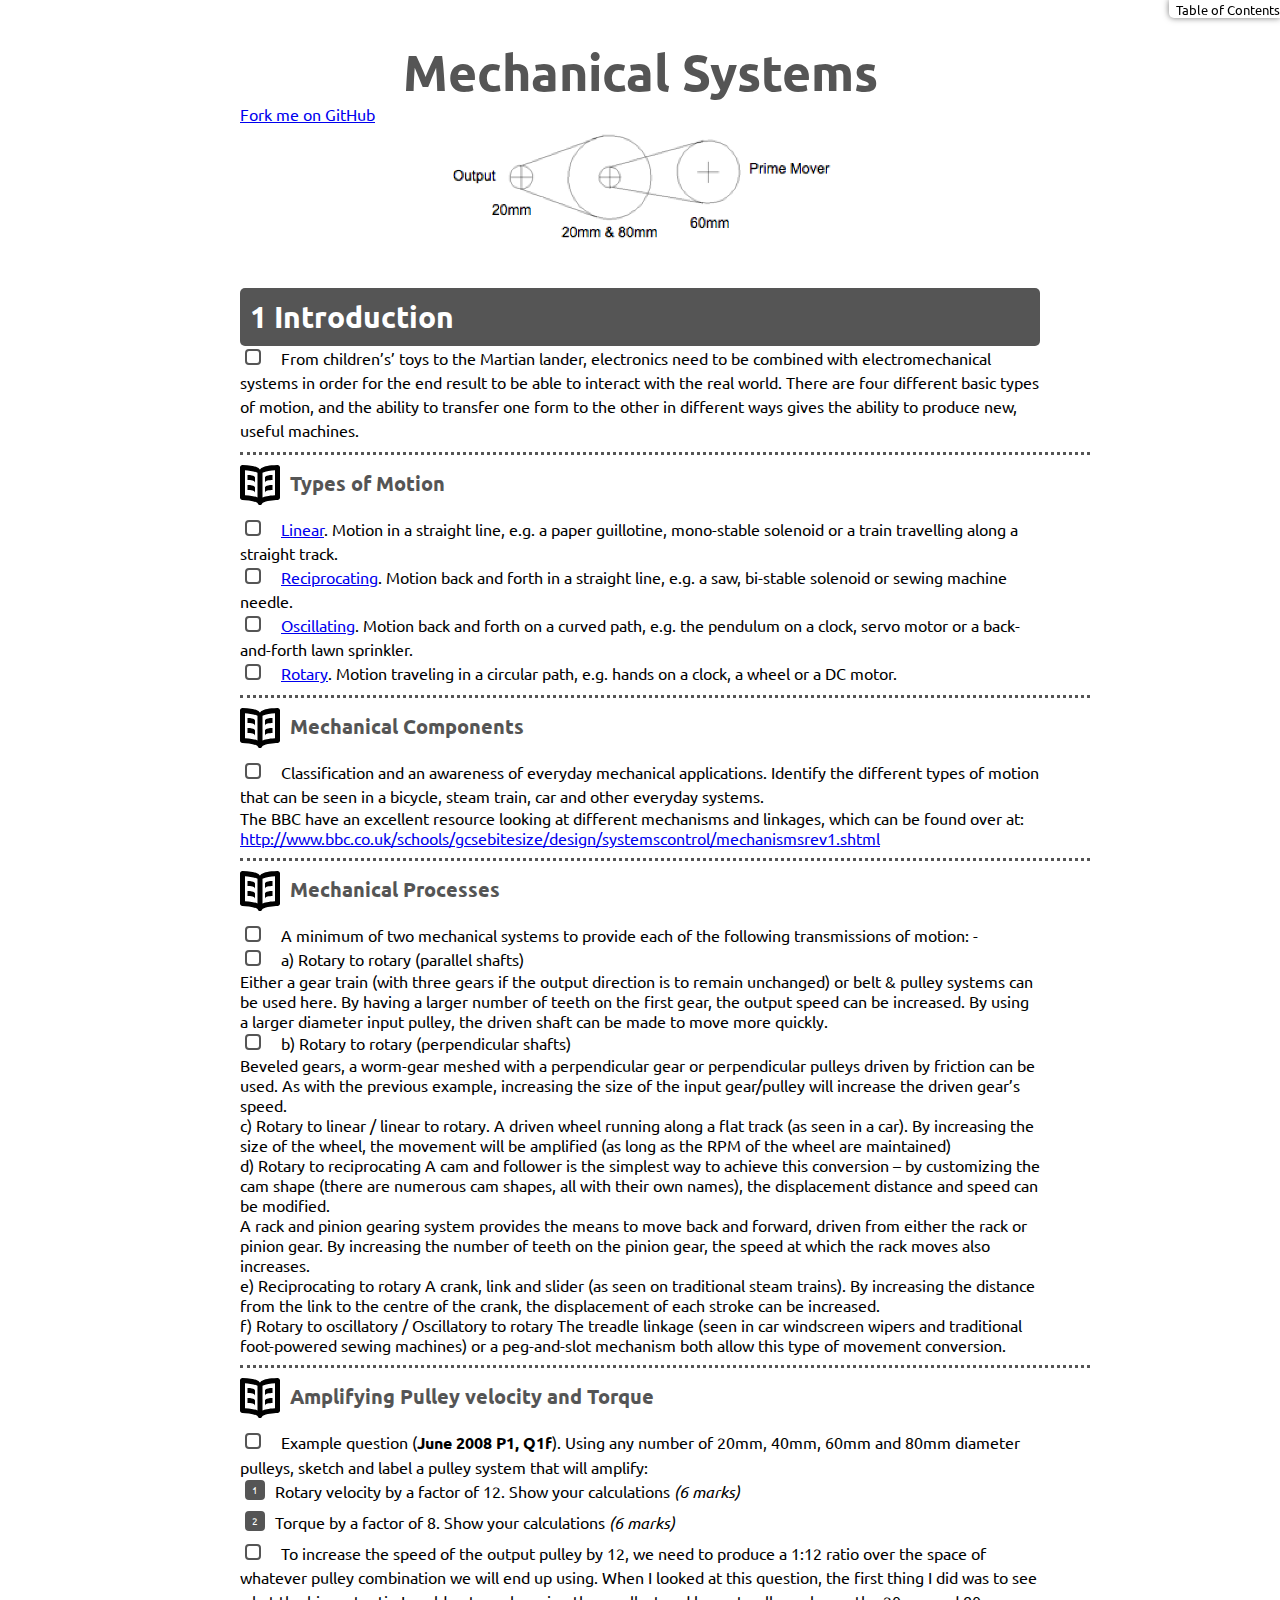
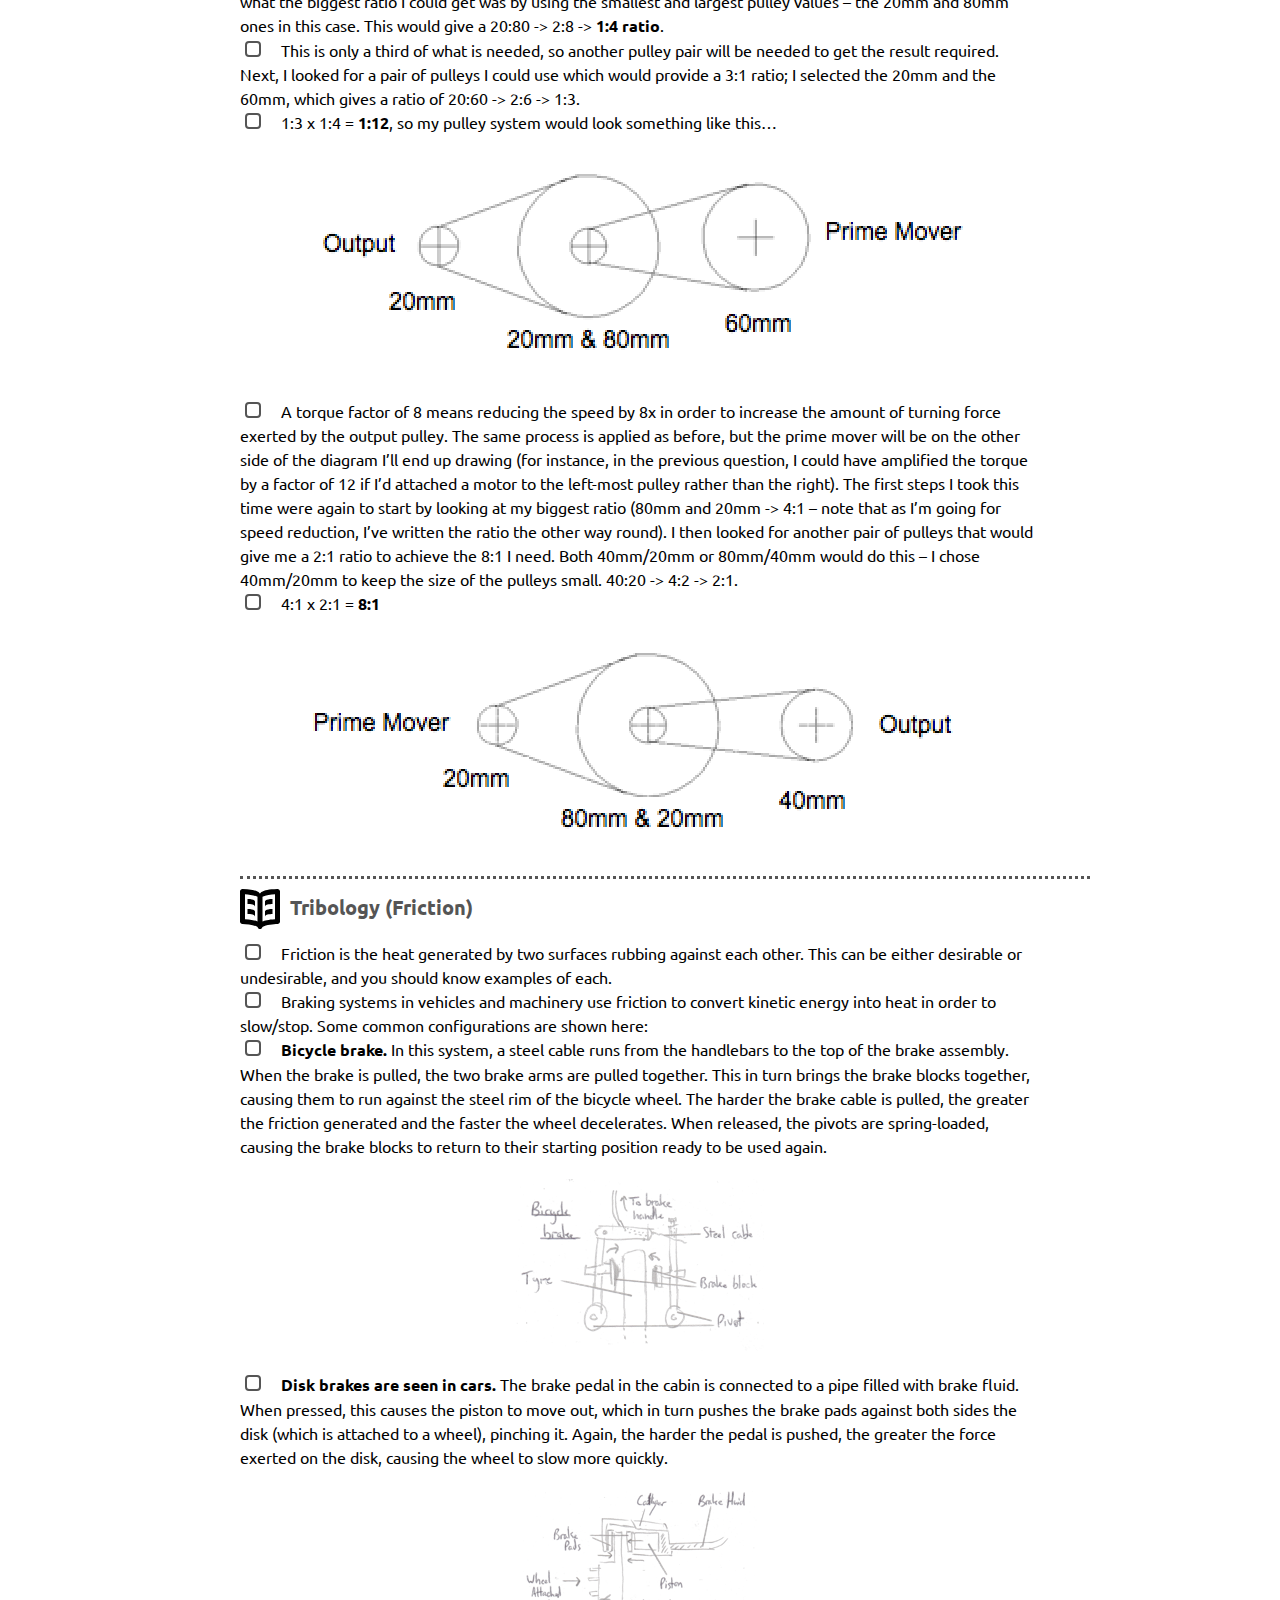
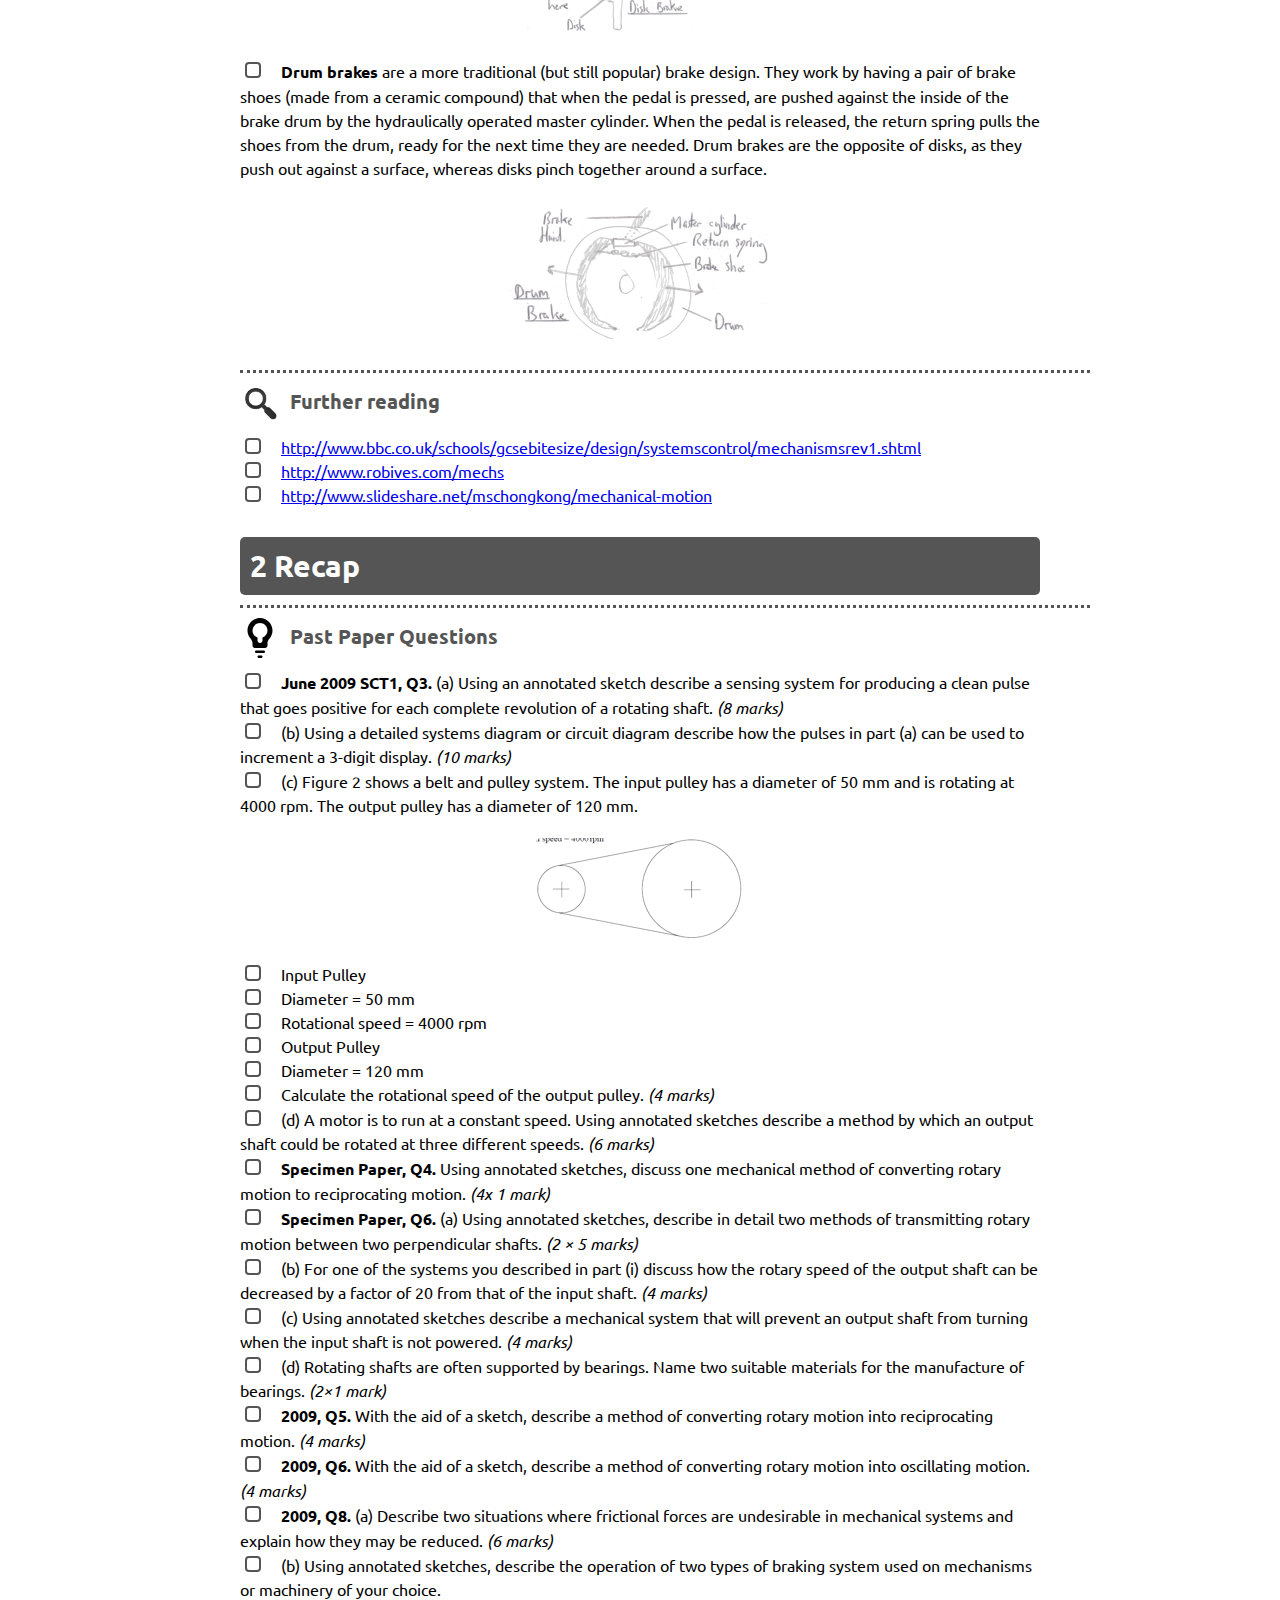
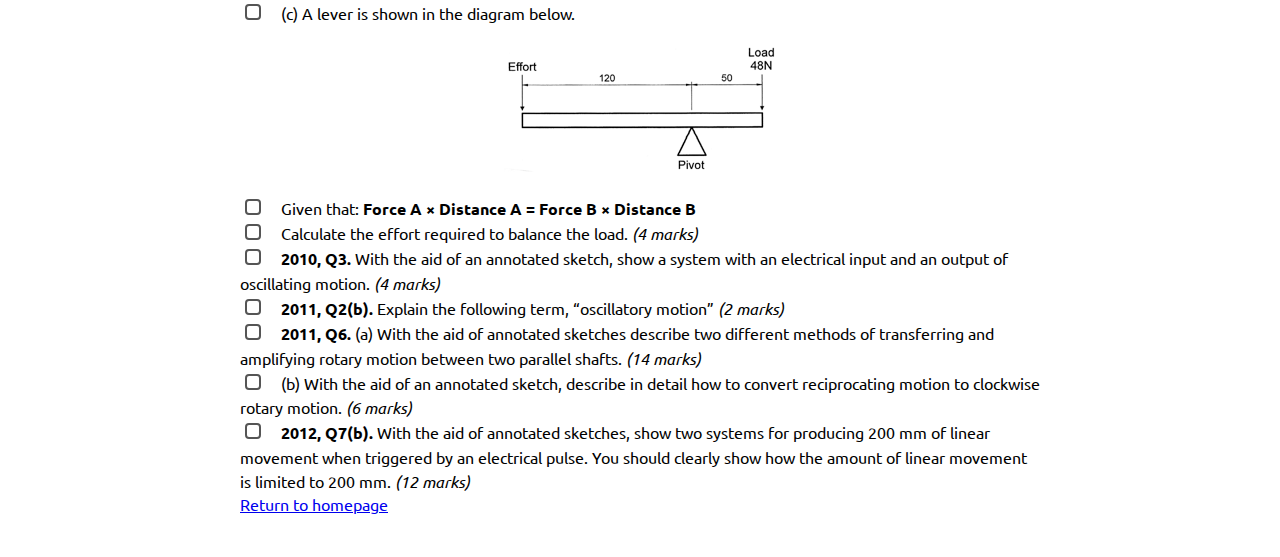
<file: 6.html>
<?xml version="1.0" encoding="utf-8"?>
<!DOCTYPE html PUBLIC "-//W3C//DTD XHTML 1.0 Strict//EN"
"http://www.w3.org/TR/xhtml1/DTD/xhtml1-strict.dtd">
<html xmlns="http://www.w3.org/1999/xhtml" lang="en" xml:lang="en">
<head>
<title>Mechanical Systems</title>
<meta  http-equiv="Content-Type" content="text/html;charset=utf-8" />
<meta  name="generator" content="Org-mode" />
<style type="text/css">
 <!--/*--><![CDATA[/*><!--*/
  .title  { text-align: center; }
  .todo   { font-family: monospace; color: red; }
  .done   { color: green; }
  .tag    { background-color: #eee; font-family: monospace;
            padding: 2px; font-size: 80%; font-weight: normal; }
  .timestamp { color: #bebebe; }
  .timestamp-kwd { color: #5f9ea0; }
  .right  { margin-left: auto; margin-right: 0px;  text-align: right; }
  .left   { margin-left: 0px;  margin-right: auto; text-align: left; }
  .center { margin-left: auto; margin-right: auto; text-align: center; }
  .underline { text-decoration: underline; }
  #postamble p, #preamble p { font-size: 90%; margin: .2em; }
  p.verse { margin-left: 3%; }
  pre {
    border: 1px solid #ccc;
    box-shadow: 3px 3px 3px #eee;
    padding: 8pt;
    font-family: monospace;
    overflow: auto;
    margin: 1.2em;
  }
  pre.src {
    position: relative;
    overflow: visible;
    padding-top: 1.2em;
  }
  pre.src:before {
    display: none;
    position: absolute;
    background-color: white;
    top: -10px;
    right: 10px;
    padding: 3px;
    border: 1px solid black;
  }
  pre.src:hover:before { display: inline;}
  pre.src-sh:before    { content: 'sh'; }
  pre.src-bash:before  { content: 'sh'; }
  pre.src-emacs-lisp:before { content: 'Emacs Lisp'; }
  pre.src-R:before     { content: 'R'; }
  pre.src-perl:before  { content: 'Perl'; }
  pre.src-java:before  { content: 'Java'; }
  pre.src-sql:before   { content: 'SQL'; }

  table { border-collapse:collapse; }
  caption.t-above { caption-side: top; }
  caption.t-bottom { caption-side: bottom; }
  td, th { vertical-align:top;  }
  th.right  { text-align: center;  }
  th.left   { text-align: center;   }
  th.center { text-align: center; }
  td.right  { text-align: right;  }
  td.left   { text-align: left;   }
  td.center { text-align: center; }
  dt { font-weight: bold; }
  .footpara:nth-child(2) { display: inline; }
  .footpara { display: block; }
  .footdef  { margin-bottom: 1em; }
  .figure { padding: 1em; }
  .figure p { text-align: center; }
  .inlinetask {
    padding: 10px;
    border: 2px solid gray;
    margin: 10px;
    background: #ffffcc;
  }
  #org-div-home-and-up
   { text-align: right; font-size: 70%; white-space: nowrap; }
  textarea { overflow-x: auto; }
  .linenr { font-size: smaller }
  .code-highlighted { background-color: #ffff00; }
  .org-info-js_info-navigation { border-style: none; }
  #org-info-js_console-label
    { font-size: 10px; font-weight: bold; white-space: nowrap; }
  .org-info-js_search-highlight
    { background-color: #ffff00; color: #000000; font-weight: bold; }
  /*]]>*/-->
</style>
<link rel="stylesheet" type="text/css" href="css/styles.css"/>
<link href='http://fonts.googleapis.com/css?family=Ubuntu+Mono|Ubuntu' rel='stylesheet' type='text/css'>
<script type="text/javascript">
/*
@licstart  The following is the entire license notice for the
JavaScript code in this tag.

Copyright (C) 2012-2013 Free Software Foundation, Inc.

The JavaScript code in this tag is free software: you can
redistribute it and/or modify it under the terms of the GNU
General Public License (GNU GPL) as published by the Free Software
Foundation, either version 3 of the License, or (at your option)
any later version.  The code is distributed WITHOUT ANY WARRANTY;
without even the implied warranty of MERCHANTABILITY or FITNESS
FOR A PARTICULAR PURPOSE.  See the GNU GPL for more details.

As additional permission under GNU GPL version 3 section 7, you
may distribute non-source (e.g., minimized or compacted) forms of
that code without the copy of the GNU GPL normally required by
section 4, provided you include this license notice and a URL
through which recipients can access the Corresponding Source.


@licend  The above is the entire license notice
for the JavaScript code in this tag.
*/
<!--/*--><![CDATA[/*><!--*/
 function CodeHighlightOn(elem, id)
 {
   var target = document.getElementById(id);
   if(null != target) {
     elem.cacheClassElem = elem.className;
     elem.cacheClassTarget = target.className;
     target.className = "code-highlighted";
     elem.className   = "code-highlighted";
   }
 }
 function CodeHighlightOff(elem, id)
 {
   var target = document.getElementById(id);
   if(elem.cacheClassElem)
     elem.className = elem.cacheClassElem;
   if(elem.cacheClassTarget)
     target.className = elem.cacheClassTarget;
 }
/*]]>*///-->
</script>
</head>
<body>
<div id="content">
<h1 class="title">Mechanical Systems</h1>
<div id="table-of-contents">
<h2>Table of Contents</h2>
<div id="text-table-of-contents">
<ul>
<li><a href="#sec-1">1. Introduction</a>
<ul>
<li><a href="#sec-1-1">Types of Motion</a></li>
<li><a href="#sec-1-2">Mechanical Components</a></li>
<li><a href="#sec-1-3">Mechanical Processes</a></li>
<li><a href="#sec-1-4">Amplifying Pulley velocity and Torque</a></li>
<li><a href="#sec-1-5">Tribology (Friction)</a></li>
<li><a href="#sec-1-6">Further reading</a></li>
</ul>
</li>
<li><a href="#sec-2">2. Recap</a>
<ul>
<li><a href="#sec-2-1">Past Paper Questions</a></li>
</ul>
</li>
</ul>
</div>
</div>
<div class="github-fork-ribbon-wrapper left">
<div class="github-fork-ribbon">
<a href="https://github.com/stsb11/as_theory">Fork me on GitHub</a>
</div>
</div>
<center>
<img src='./img/pulley_1.png' width=50%>
</center>

<div id="outline-container-sec-1" class="outline-2 activity">
<h2 id="sec-1"><span class="section-number-2">1</span> Introduction</h2>
<div class="outline-text-2" id="text-1">
<ul class="org-ul">
<li>From children’s’ toys to the Martian lander, electronics need to be combined with electromechanical systems in order for the end result to be able to interact with the real world. There are four different basic types of motion, and the ability to transfer one form to the other in different ways gives the ability to produce new, useful machines. 
</li>
</ul>
</div>
<div id="outline-container-sec-1-1" class="outline-3 learn">
<h3 id="sec-1-1">Types of Motion</h3>
<div class="outline-text-3" id="text-1-1">
<ul class="org-ul">
<li><a href="http://en.wikipedia.org/wiki/Linear_motion">Linear</a>. Motion in a straight line, e.g. a paper guillotine, mono-stable solenoid or a train travelling along a straight track. 
</li>
<li><a href="http://en.wikipedia.org/wiki/Reciprocating_motion">Reciprocating</a>. Motion back and forth in a straight line, e.g. a saw, bi-stable solenoid or sewing machine needle. 
</li>
<li><a href="http://en.wikipedia.org/wiki/Oscillation">Oscillating</a>. Motion back and forth on a curved path, e.g. the pendulum on a clock, servo motor or a back-and-forth lawn sprinkler.
</li>
<li><a href="http://en.wikipedia.org/wiki/Rotation_around_a_fixed_axis">Rotary</a>. Motion traveling in a circular path, e.g. hands on a clock, a wheel or a DC motor.
</li>
</ul>
</div>
</div>
<div id="outline-container-sec-1-2" class="outline-3 learn">
<h3 id="sec-1-2">Mechanical Components</h3>
<div class="outline-text-3" id="text-1-2">
<ul class="org-ul">
<li>Classification and an awareness of everyday mechanical applications. Identify the different types of motion that can be seen in a bicycle, steam train, car and other everyday systems. 
</li>
</ul>

<p>
The BBC have an excellent resource looking at different mechanisms and linkages, which can be found over at:
<a href="http://www.bbc.co.uk/schools/gcsebitesize/design/systemscontrol/mechanismsrev1.shtml">http://www.bbc.co.uk/schools/gcsebitesize/design/systemscontrol/mechanismsrev1.shtml</a>
</p>
</div>
</div>
<div id="outline-container-sec-1-3" class="outline-3 learn">
<h3 id="sec-1-3">Mechanical Processes</h3>
<div class="outline-text-3" id="text-1-3">
<ul class="org-ul">
<li>A minimum of two mechanical systems to provide each of the following transmissions of motion: -
</li>

<li>a) Rotary to rotary (parallel shafts)
</li>
</ul>
<p>
Either a gear train (with three gears if the output direction is to remain unchanged) or belt &amp; pulley systems can be used here. By having a larger number of teeth on the first gear, the output speed can be increased. By using a larger diameter input pulley, the driven shaft can be made to move more quickly.
</p>
<ul class="org-ul">
<li>b) Rotary to rotary (perpendicular shafts)
</li>
</ul>
<p>
Beveled gears, a worm-gear meshed with a perpendicular gear or perpendicular pulleys driven by friction can be used. As with the previous example, increasing the size of the input gear/pulley will increase the driven gear’s speed. 
</p>

<p>
c) Rotary to linear / linear to rotary.
A driven wheel running along a flat track (as seen in a car). By increasing the size of the wheel, the movement will be amplified (as long as the RPM of the wheel are maintained)
</p>

<p>
d) Rotary to reciprocating 
A cam and follower is the simplest way to achieve this conversion – by customizing the cam shape (there are numerous cam shapes, all with their own names), the displacement distance and speed can be modified.
</p>

<p>
A rack and pinion gearing system provides the means to move back and forward, driven from either the rack or pinion gear. By increasing the number of teeth on the pinion gear, the speed at which the rack moves also increases.  
</p>

<p>
e) Reciprocating to rotary
A crank, link and slider (as seen on traditional steam trains). By increasing the distance from the link to the centre of the crank, the displacement of each stroke can be increased.
</p>

<p>
f) Rotary to oscillatory / Oscillatory to rotary
The treadle linkage (seen in car windscreen wipers and traditional foot-powered sewing machines) or a peg-and-slot mechanism both allow this type of movement conversion. 
</p>
</div>
</div>
<div id="outline-container-sec-1-4" class="outline-3 learn">
<h3 id="sec-1-4">Amplifying Pulley velocity and Torque</h3>
<div class="outline-text-3" id="text-1-4">
<ul class="org-ul">
<li>Example question (<b>June 2008 P1, Q1f</b>). Using any number of 20mm, 40mm, 60mm and 80mm diameter pulleys, sketch and label a pulley system that will amplify:
<ol class="org-ol">
<li>Rotary velocity by a factor of 12. Show your calculations         <i>(6 marks)</i>
</li>
<li>Torque by a factor of 8. Show your calculations                <i>(6 marks)</i>
</li>
</ol>
</li>

<li>To increase the speed of the output pulley by 12, we need to produce a 1:12 ratio over the space of whatever pulley combination we will end up using. When I looked at this question, the first thing I did was to see what the biggest ratio I could get was by using the smallest and largest pulley values – the 20mm and 80mm ones in this case. This would give a 20:80 -&gt; 2:8 -&gt; <b>1:4 ratio</b>. 
</li>

<li>This is only a third of what is needed, so another pulley pair will be needed to get the result required. Next, I looked for a pair of pulleys I could use which would provide a 3:1 ratio; I selected the 20mm and the 60mm, which gives a ratio of 20:60 -&gt; 2:6 -&gt; 1:3. 

<ul class="org-ul">
<li>1:3 x 1:4 = <b>1:12</b>, so my pulley system would look something like this…
</li>
</ul>
</li>
</ul>

<div class="figure">
<p><img src="./img/pulley_1.png" alt="pulley_1.png" />
</p>
</div>
<ul class="org-ul">
<li>A torque factor of 8 means reducing the speed by 8x in order to increase the amount of turning force exerted by the output pulley. The same process is applied as before, but the prime mover will be on the other side of the diagram I’ll end up drawing (for instance, in the previous question, I could have amplified the torque by a factor of 12 if I’d attached a motor to the left-most pulley rather than the right). The first steps I took this time were again to start by looking at my biggest ratio (80mm and 20mm -&gt; 4:1 – note that as I’m going for speed reduction, I’ve written the ratio the other way round). I then looked for another pair of pulleys that would give me a 2:1 ratio to achieve the 8:1 I need. Both 40mm/20mm or 80mm/40mm would do this – I chose 40mm/20mm to keep the size of the pulleys small. 40:20 -&gt; 4:2 -&gt; 2:1. 
<ul class="org-ul">
<li>4:1 x 2:1 = <b>8:1</b>
</li>
</ul>
</li>
</ul>

<div class="figure">
<p><img src="./img/pulley_2.png" alt="pulley_2.png" />
</p>
</div>
</div>
</div>
<div id="outline-container-sec-1-5" class="outline-3 learn">
<h3 id="sec-1-5">Tribology (Friction)</h3>
<div class="outline-text-3" id="text-1-5">
<ul class="org-ul">
<li>Friction is the heat generated by two surfaces rubbing against each other. This can be either desirable or undesirable, and you should know examples of each. 
</li>

<li>Braking systems in vehicles and machinery use friction to convert kinetic energy into heat in order to slow/stop. Some common configurations are shown here:

<ul class="org-ul">
<li><b>Bicycle brake.</b> In this system, a steel cable runs from the handlebars to the top of the brake assembly. When the brake is pulled, the two brake arms are pulled together. This in turn brings the brake blocks together, causing them to run against the steel rim of the bicycle wheel. The harder the brake cable is pulled, the greater the friction generated and the faster the wheel decelerates. When released, the pivots are spring-loaded, causing the brake blocks to return to their starting position ready to be used again.
</li>
</ul>
</li>
</ul>

<div class="figure">
<p><img src="./img/bike_brake.png" alt="bike_brake.png" />
</p>
</div>

<ul class="org-ul">
<li><b>Disk brakes are seen in cars.</b> The brake pedal in the cabin is connected to a pipe filled with brake fluid. When pressed, this causes the piston to move out, which in turn pushes the brake pads against both sides the disk (which is attached to a wheel), pinching it. Again, the harder the pedal is pushed, the greater the force exerted on the disk, causing the wheel to slow more quickly. 
</li>
</ul>

<div class="figure">
<p><img src="./img/disk_brake.png" alt="disk_brake.png" />
</p>
</div>

<ul class="org-ul">
<li><b>Drum brakes</b> are a more traditional (but still popular) brake design. They work by having a pair of brake shoes (made from a ceramic compound) that when the pedal is pressed, are pushed against the inside of the brake drum by the hydraulically operated master cylinder. When the pedal is released, the return spring pulls the shoes from the drum, ready for the next time they are needed. Drum brakes are the opposite of disks, as they push out against a surface, whereas disks pinch together around a surface. 
</li>
</ul>

<div class="figure">
<p><img src="./img/drum_brake.png" alt="drum_brake.png" />
</p>
</div>
</div>
</div>

<div id="outline-container-sec-1-6" class="outline-3 research">
<h3 id="sec-1-6">Further reading</h3>
<div class="outline-text-3" id="text-1-6">

<ul class="org-ul">
<li><a href="http://www.bbc.co.uk/schools/gcsebitesize/design/systemscontrol/mechanismsrev1.shtml">http://www.bbc.co.uk/schools/gcsebitesize/design/systemscontrol/mechanismsrev1.shtml</a>
</li>

<li><a href="http://www.robives.com/mechs">http://www.robives.com/mechs</a>
</li>

<li><a href="http://www.slideshare.net/mschongkong/mechanical-motion">http://www.slideshare.net/mschongkong/mechanical-motion</a>
</li>
</ul>
</div>
</div>
</div>

<div id="outline-container-sec-2" class="outline-2 activity">
<h2 id="sec-2"><span class="section-number-2">2</span> Recap</h2>
<div class="outline-text-2" id="text-2">
</div>
<div id="outline-container-sec-2-1" class="outline-3 try">
<h3 id="sec-2-1">Past Paper Questions</h3>
<div class="outline-text-3" id="text-2-1">
<ul class="org-ul">
<li><b>June 2009 SCT1, Q3.</b>  (a) Using an annotated sketch describe a sensing system for producing a clean pulse that goes positive for each complete revolution of a rotating shaft. <i>(8 marks)</i>
</li>
<li>(b) Using a detailed systems diagram or circuit diagram describe how the pulses in part (a) can be used to increment a 3-digit display. <i>(10 marks)</i>
</li>
<li>(c) Figure 2 shows a belt and pulley system. The input pulley has a diameter of 50 mm and is rotating at 4000 rpm. The output pulley has a diameter of 120 mm.
</li>
</ul>

<div class="figure">
<p><img src="./img/2009_q1.png" alt="2009_q1.png" />
</p>
</div>
<ul class="org-ul">
<li>Input Pulley
</li>
<li>Diameter = 50 mm
</li>
<li>Rotational speed = 4000 rpm
</li>
<li>Output Pulley
</li>
<li>Diameter = 120 mm
</li>
<li>Calculate the rotational speed of the output pulley. <i>(4 marks)</i>
</li>

<li>(d) A motor is to run at a constant speed. Using annotated sketches describe a method by which an output shaft could be rotated at three different speeds. <i>(6 marks)</i>
</li>
</ul>


<ul class="org-ul">
<li><b>Specimen Paper, Q4.</b> Using annotated sketches, discuss one mechanical method of converting rotary motion to reciprocating motion. <i>(4x 1 mark)</i>
</li>
</ul>


<ul class="org-ul">
<li><b>Specimen Paper, Q6.</b> (a) Using annotated sketches, describe in detail two methods of transmitting rotary motion between two perpendicular shafts. <i>(2 × 5 marks)</i>
</li>

<li>(b) For one of the systems you described in part (i) discuss how the rotary speed of the output shaft can be decreased by a factor of 20 from that of the input shaft. <i>(4 marks)</i>
</li>

<li>(c) Using annotated sketches describe a mechanical system that will prevent an output shaft from turning when the input shaft is not powered. <i>(4 marks)</i>
</li>

<li>(d) Rotating shafts are often supported by bearings. Name two suitable materials for the manufacture of bearings. <i>(2×1 mark)</i>
</li>
</ul>


<ul class="org-ul">
<li><b>2009, Q5.</b> With the aid of a sketch, describe a method of converting rotary motion into reciprocating motion. <i>(4 marks)</i>
</li>
</ul>


<ul class="org-ul">
<li><b>2009, Q6.</b> With the aid of a sketch, describe a method of converting rotary motion into oscillating motion. <i>(4 marks)</i>
</li>
</ul>


<ul class="org-ul">
<li><b>2009, Q8.</b> (a) Describe two situations where frictional forces are undesirable in mechanical systems and explain how they may be reduced. <i>(6 marks)</i>
</li>

<li>(b) Using annotated sketches, describe the operation of two types of braking system used on mechanisms or machinery of your choice.
</li>

<li>(c) A lever is shown in the diagram below. 
</li>
</ul>

<div class="figure">
<p><img src="./img/2009_q8.png" alt="2009_q8.png" />
</p>
</div>
<ul class="org-ul">
<li>Given that: <b>Force A × Distance A = Force B × Distance B</b>
</li>

<li>Calculate the effort required to balance the load. <i>(4 marks)</i>
</li>
</ul>


<ul class="org-ul">
<li><b>2010, Q3.</b> With the aid of an annotated sketch, show a system with an electrical input and an output of oscillating motion. <i>(4 marks)</i>
</li>
</ul>


<ul class="org-ul">
<li><b>2011, Q2(b).</b> Explain the following term, “oscillatory motion” <i>(2 marks)</i>
</li>
</ul>


<ul class="org-ul">
<li><b>2011, Q6.</b> (a) With the aid of annotated sketches describe two different methods of transferring and amplifying rotary motion between two parallel shafts. <i>(14 marks)</i>
</li>

<li>(b) With the aid of an annotated sketch, describe in detail how to convert reciprocating motion to clockwise rotary motion. <i>(6 marks)</i>
</li>
</ul>


<ul class="org-ul">
<li><b>2012, Q7(b).</b> With the aid of annotated sketches, show two systems for producing 200 mm of linear movement when triggered by an electrical pulse. You should clearly show how the amount of linear movement is limited to 200 mm. <i>(12 marks)</i>
</li>
</ul>

<p>
<a href="index.html">Return to homepage</a>
</p>
</div>
</div>
</div>
</div>
<div id="postamble" class="status">
<p class="validation"></p>
</div>
</body>
</html>
</file>
<file: css/styles.css>
/*YEAR 7 Colours*/
/*
@scheme-color: #0071BB;
@scheme-color-secondary: #E0E7F5;
*/
/*YEAR 8 Colours*/
/*
@scheme-color: #741371;
@scheme-color-secondary:#E5DCE9;
*.

/*YEAR 9 Colours*/
/*
@scheme-color: #D12229;
@scheme-color-secondary: #F7E4DC;
*/
/* GCSE Colours */
/* 
@scheme-color: #014225;
@scheme-color-secondary: #cccccc;
@scheme-font-colour: #FFFFFF;
@scheme-font-visited-colour: #FFFFFF;
@scheme-font-hover-colour: #DDDDDD;  
@scheme-font-active-colour: #CCCCCC;
*/
/* AS Colours */
/*GitHub Ribbon*/
.ribbon {
  background-color: #555555;
  overflow: hidden;
  white-space: nowrap;
  position: absolute;
  left: -50px;
  top: 40px;
  -webkit-transform: rotate(-45deg);
  -moz-transform: rotate(-45deg);
  -ms-transform: rotate(-45deg);
  -o-transform: rotate(-45deg);
  transform: rotate(-45deg);
}
.ribbon a {
  border: 1px solid #faa;
  color: #fff;
  display: block;
  font: bold 81.25% 'Ubuntu', Helvetica, Arial, sans-serif;
  margin: 1px 0;
  padding: 10px 50px;
  text-align: center;
  text-decoration: none;
}
/*Main Styles*/
* {
  margin: 0px;
  padding: 0px;
  font: Arial, Helvetica, sans-serif;
}
html {
  font-family: 'Ubuntu', Helvetica, Arial, sans-serif;
  text-align: center;
  background: #FFF;
}
body {
  max-width: 800px;
  margin: 15px auto;
  background: #FFFFFF;
  text-align: left;
  padding: 20px;
  font-size: 16px;
  margin: 20px auto;
  clear: both;
}
p code {
  border-radius: 4px 4px 4px 4px;
  background: #B9E5FA;
  padding: 2px 5px;
  -webkit-hyphens: none;
  -moz-hyphens: none;
  hyphens: none;
  white-space: pre-wrap;
  /* css-3 */
  white-space: -moz-pre-wrap !important;
  /* Mozilla, since 1999 */
  white-space: -pre-wrap;
  /* Opera 4-6 */
  white-space: -o-pre-wrap;
  /* Opera 7 */
}
pre {
  font-size: 16px;
  font-family: 'Ubuntu mono', "Courier New", Courier, monospace;
  font-weight: 400;
  line-height: 1.5;
  clear: both;
  background: #eee;
  padding: 20px;
  -webkit-hyphens: none;
  -moz-hyphens: none;
  hyphens: none;
}
/* TOC */
#table-of-contents {
  z-index: 100;
  font-size: 10pt;
  position: fixed;
  right: 0em;
  top: 0em;
  background: white;
  -webkit-box-shadow: 0 0 0.5em #777777;
  -moz-box-shadow: 0 0 0.5em #777777;
  -webkit-border-bottom-left-radius: 5px;
  -moz-border-radius-bottomleft: 5px;
  text-align: right;
  /* ensure doesn't flow off the screen when expanded */
  max-height: 80%;
  overflow: auto;
}
#table-of-contents h2 {
  font-size: 10pt;
  max-width: 9em;
  font-weight: normal;
  padding-left: 0.5em;
  padding-top: 0.05em;
  padding-bottom: 0.05em;
}
#table-of-contents #text-table-of-contents {
  display: none;
  text-align: left;
}
#table-of-contents:hover #text-table-of-contents {
  display: block;
  padding: 0.5em;
  margin-top: -1.5em;
}
#table-of-contents #text-table-of-contents ul {
  list-style-position: outside;
}
/* CSS For Lesson*/
.link-heading {
  font-size: 15px;
  background: #555555;
  margin-top: 10px;
  padding: 10px 10px;
  border-radius: 3px;
}
.link-heading a:link {
  color: #FFFFFF;
}
.link-heading a:visited {
  color: #FFFFFF;
}
.link-heading a:hover {
  color: #808080;
}
.link-heading a:link {
  color: #ffffff;
}
.link-heading a:visited {
  color: #FFFFFF;
}
.link-heading a:hover {
  color: #cccccc;
}
h1 {
  font-size: 50px;
  color: #555555;
  margin-left: auto;
  margin-right: auto;
}
.activity h2 {
  font-size: 30px;
  color: #FFF;
  background: #555555;
  margin-top: 30px;
  padding: 10px 10px;
  border-radius: 5px;
}
/* BrownSoft Software Engineering Co. REPAIR */
/* visited link */
.activity h2 a:visited {
  color: #ffffff;
}
.activity h2 a:link {
  color: #ffffff;
}
/* mouse over link */
.activity h2 a:hover {
  color: #dddddd;
}
/* selected link */
.activity h2 a:active {
  color: #cccccc;
}
/* BrownSoft Out. Invoice attached.------------ */
.activity img,
video,
object {
  padding: 5px;
  border-radius: 10px;
  margin-left: auto;
  margin-right: auto;
  display: block;
  max-width: 1000px;
}
.activity iframe {
  padding: 5px;
  margin-left: auto;
  margin-right: auto;
  display: block;
  max-width: 600px;
}
/* CSS for sub activities*/
.learn h3 {
  background-image: url(icons/Learn.svg);
}
.research h3 {
  background-image: url(icons/Research.png);
}
.design h3 {
  background-image: url(icons/Design.png);
}
.build h3 {
  background-image: url(icons/Build.png);
}
.test h3 {
  background-image: url(icons/Test.png);
}
.run h3 {
  background-image: url(icons/Run.svg);
}
.document h3 {
  background-image: url(icons/Document.png);
}
.code h3 {
  background-image: url(icons/Code.svg);
}
.program h3 {
  background-image: url(icons/Program.png);
}
.try h3 {
  background-image: url(icons/Try.svg);
}
.badge h3 {
  background-image: url(icons/Badge.svg);
}
.save h3 {
  background-image: url(icons/Save.svg);
}
h3 {
  color: #555555;
  background-position: 0px 10px;
  background-size: 40px 40px;
  background-repeat: no-repeat;
  margin-bottom: 10px;
  margin-top: 10px;
  padding-bottom: 10px;
  padding-top: 15px;
  padding-left: 50px;
  font-size: 20px;
  float: left;
  width: 100%;
  border-top: 3px dotted #555555;
}
/*CSS FOR LISTS*/
ul li:before {
  clear: none;
  font-size: 16px;
  line-height: 24px;
  margin-top: 3px;
  list-style-position: outside;
  margin-left: 5px;
  content: " ";
  border-radius: 4px;
  border: 2px solid #555555;
  padding: 6px 6px;
  margin-right: 20px;
  float: left;
}
.org-ol {
  list-style-type: none;
  list-style-type: decimal !ie;
  /*IE 7- hack*/
  counter-reset: li-counter;
}
.org-ol > li {
  position: relative;
  margin-bottom: 6px;
}
.org-ol > li:before {
  clear: none;
  color: white;
  background-color: #555555;
  font-size: 10px;
  line-height: 10px;
  margin: 1px;
  list-style-position: outside;
  margin-left: 5px;
  content: " ";
  border-radius: 4px;
  padding: 3px 5px 3px 5px;
  margin-right: 10px;
  float: left;
  content: counter(li-counter);
  counter-increment: li-counter;
}
ul {
  list-style-type: none;
  line-height: 24px;
}
blockquote {
  text-align: left;
  font-family: Georgia, serif;
  font-size: 18px;
  font-style: italic;
  width: 600px;
  margin-left: 100px;
  padding: 0.25em 40px;
  line-height: 1.45;
  position: relative;
  color: #383838;
}
blockquote:before {
  display: block;
  content: "\201C";
  font-size: 80px;
  position: absolute;
  left: -20px;
  top: -20px;
  color: #7a7a7a;
}
blockquote cite {
  color: #999999;
  font-size: 14px;
  display: block;
  margin-top: 5px;
}
blockquote cite:before {
  content: "\2014 \2009";
}
/*TABLES GRRR*/
table {
  border: 2px solid #555555;
  border-collapse: collapse;
  width: 800px;
  text-align: center;
}
table th {
  background: #cccccc;
  border: 2px solid #555555;
  color: #555555;
  height: 40px;
  vertical-align: middle;
}
table td {
  border: 2px solid #555555;
  text-align: center;
  padding: 1px;
}
</file>
